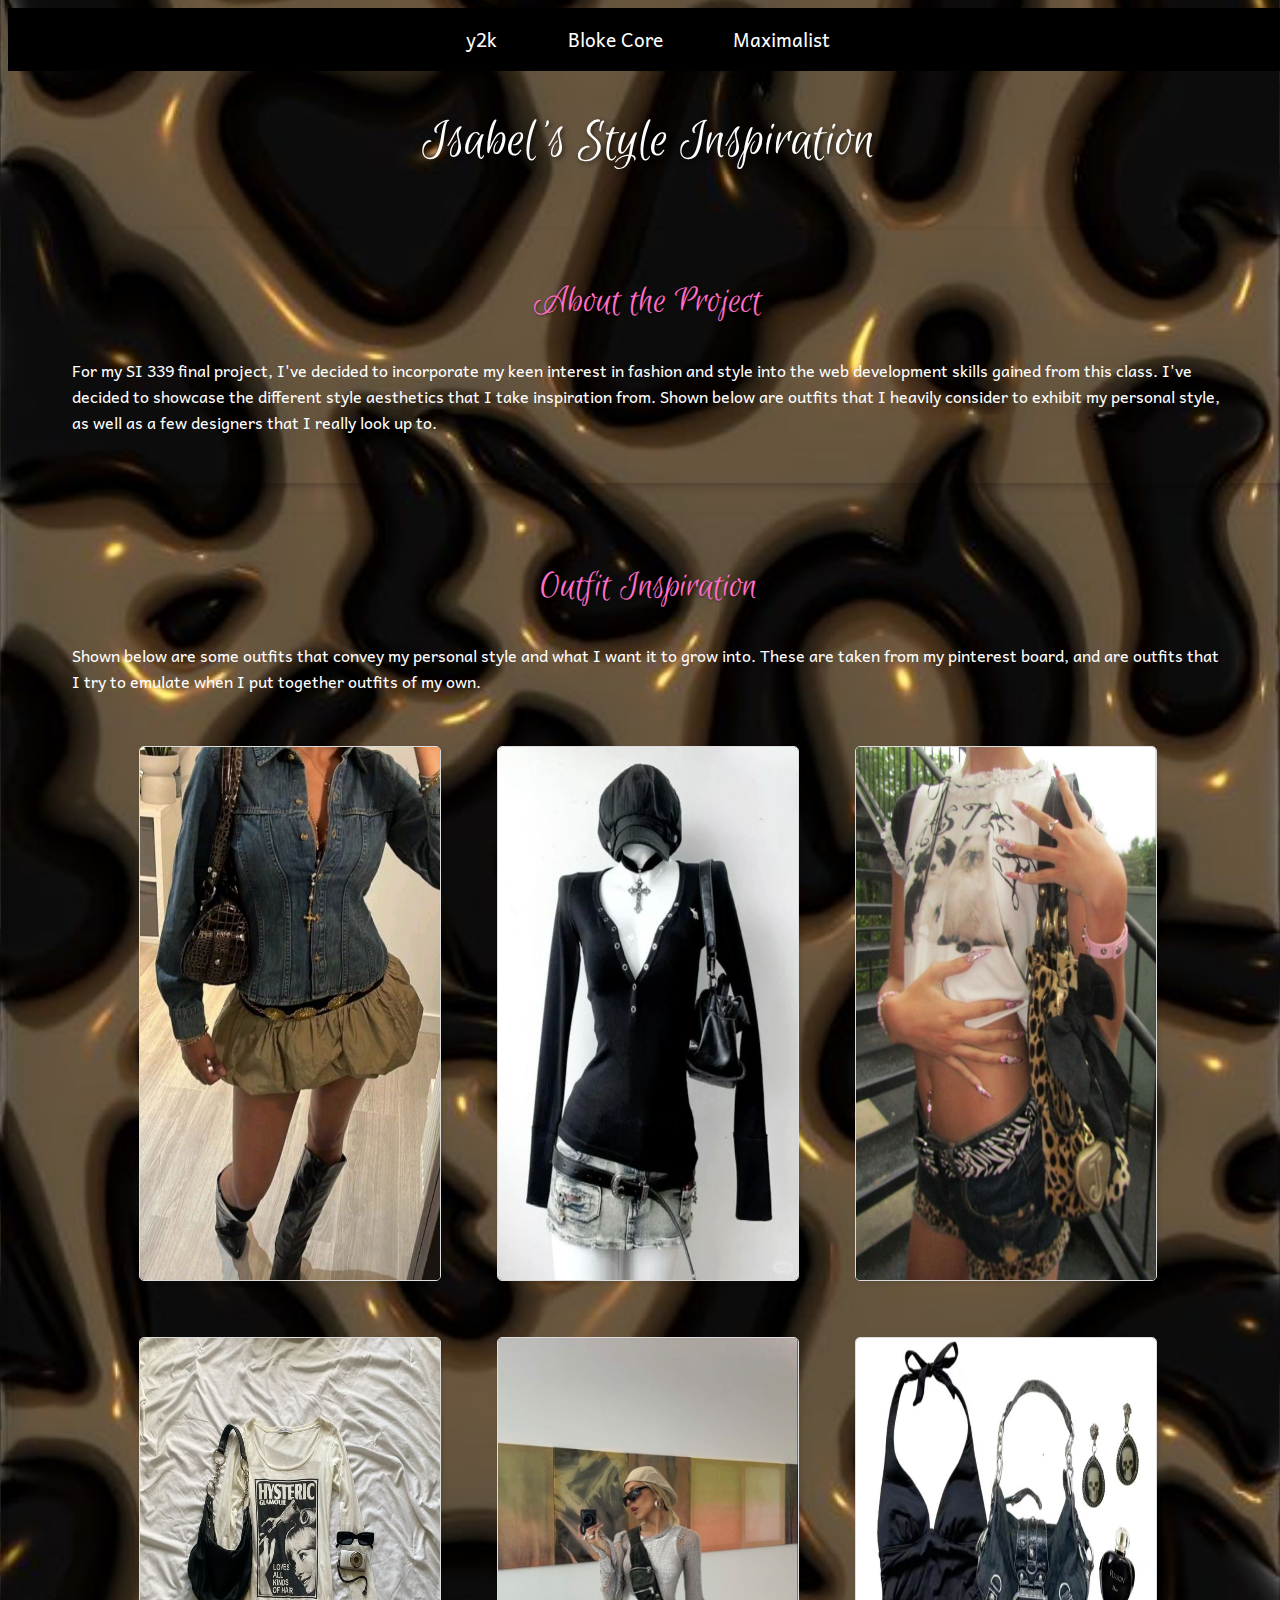
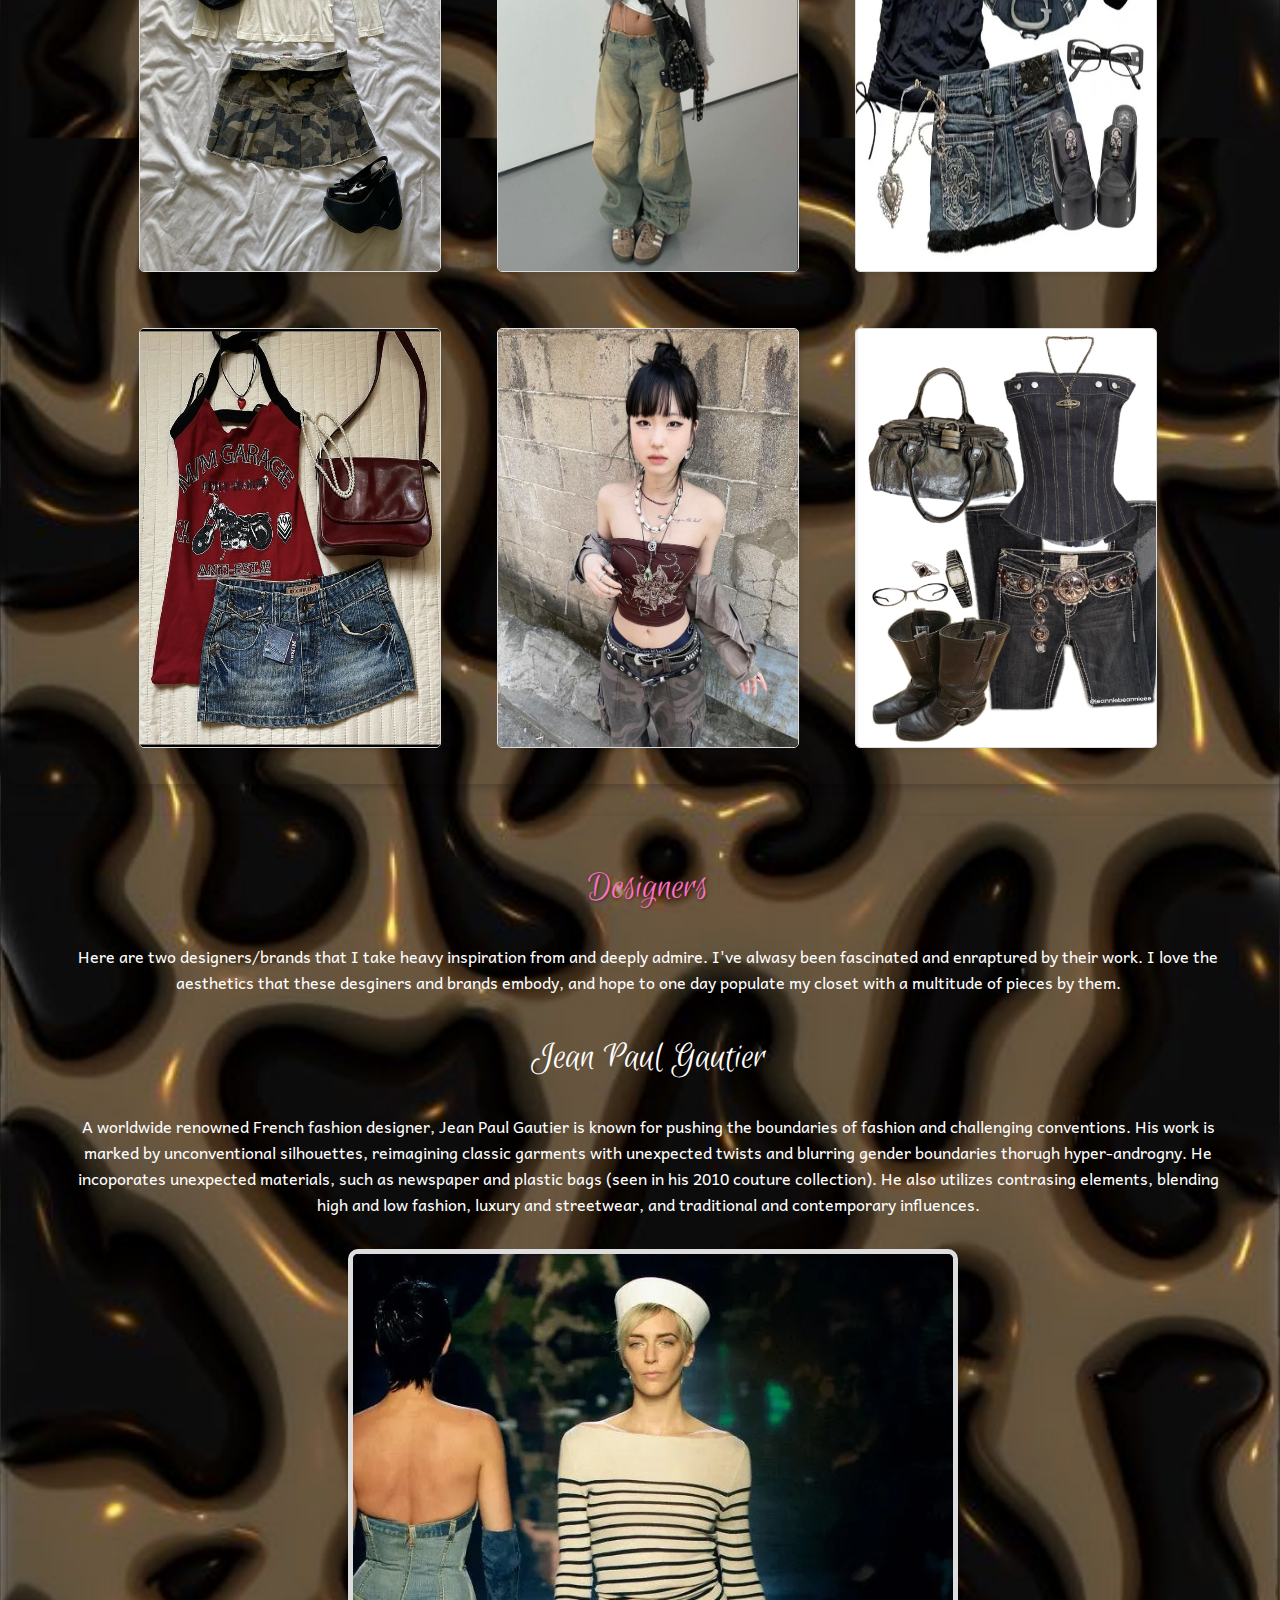
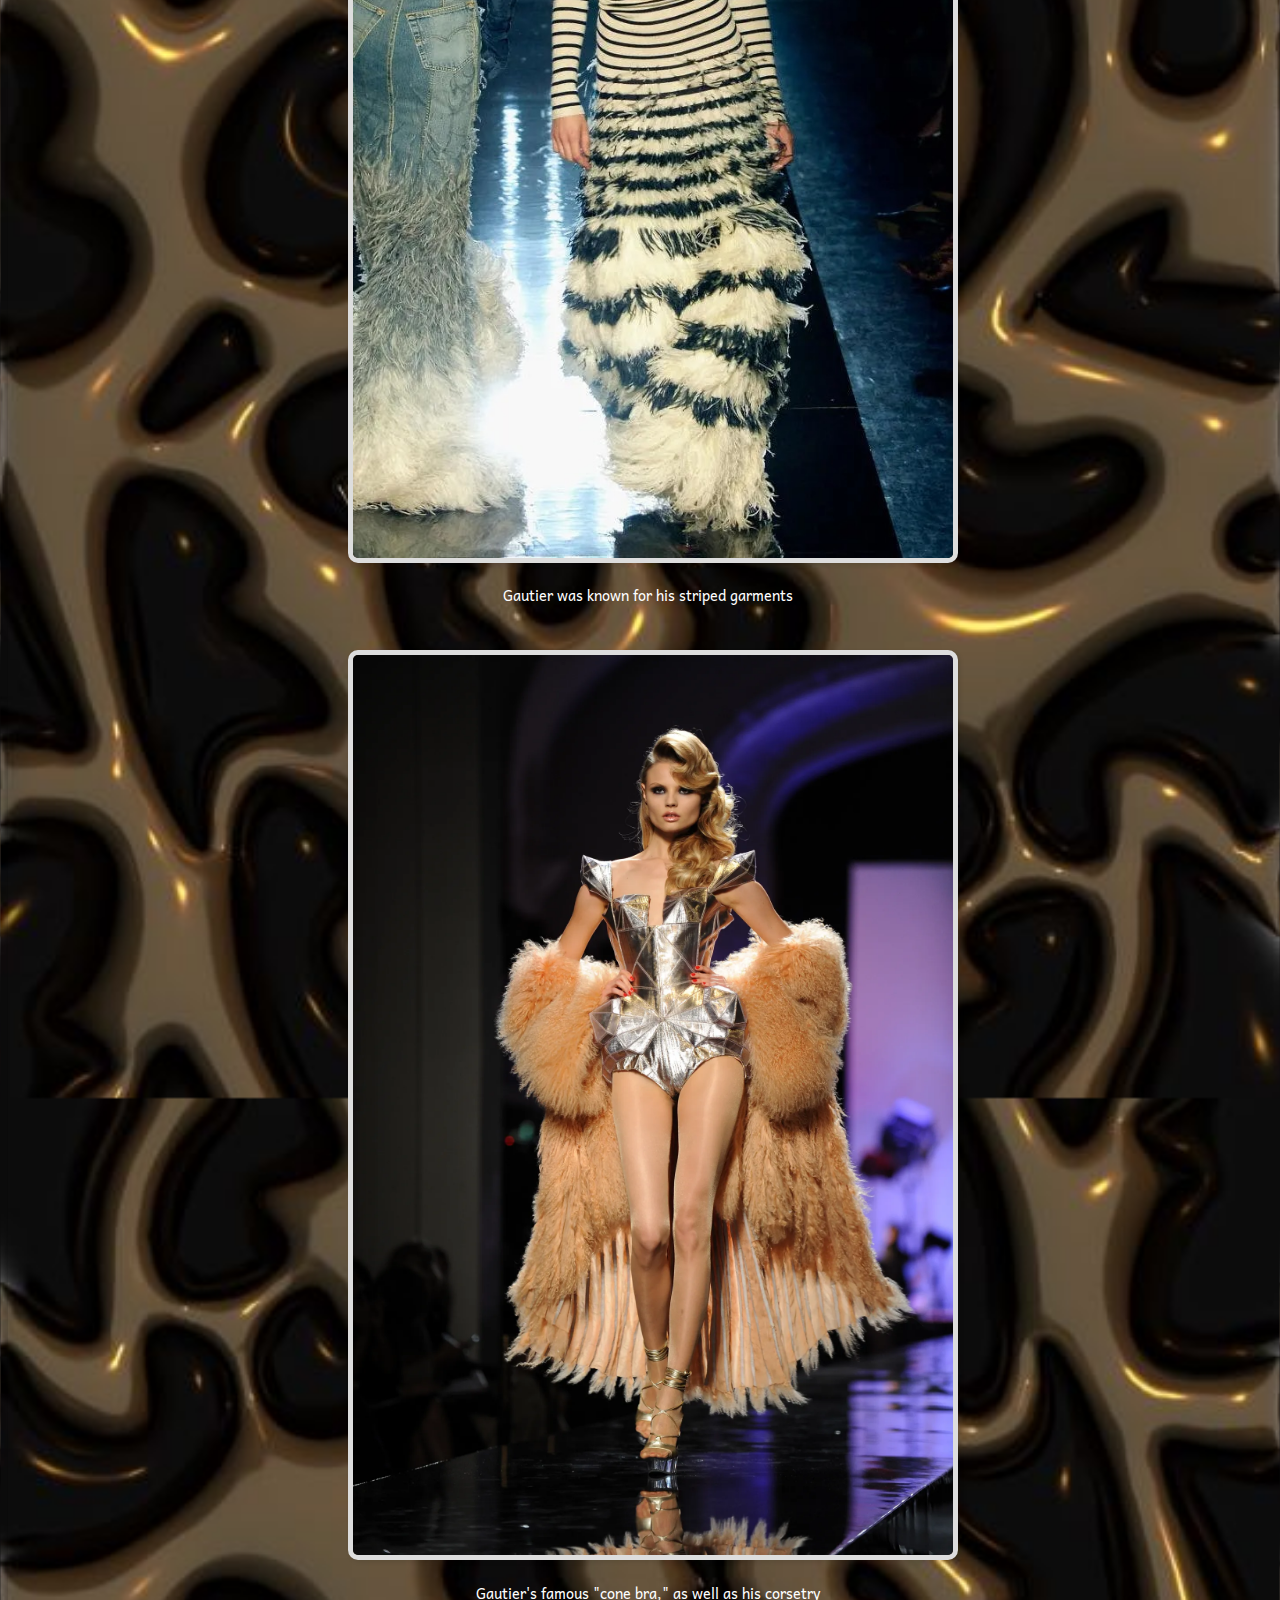
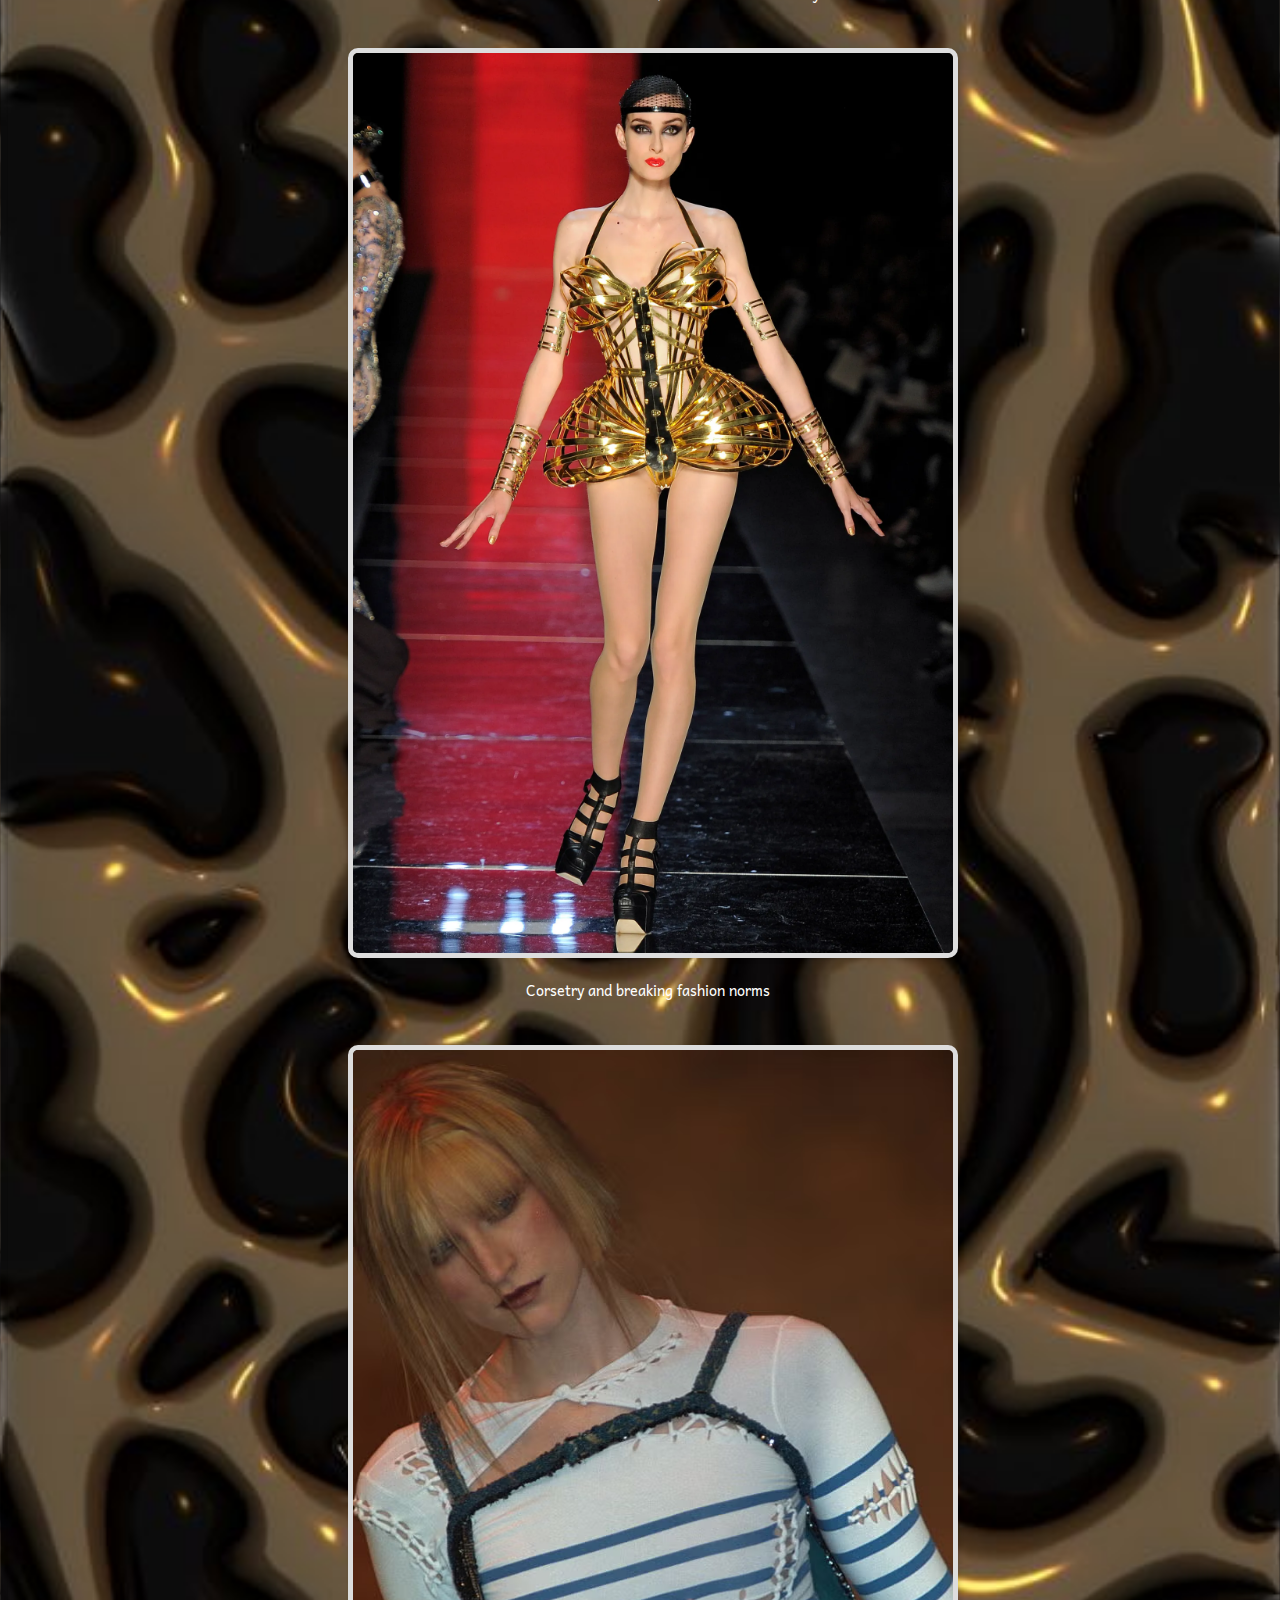
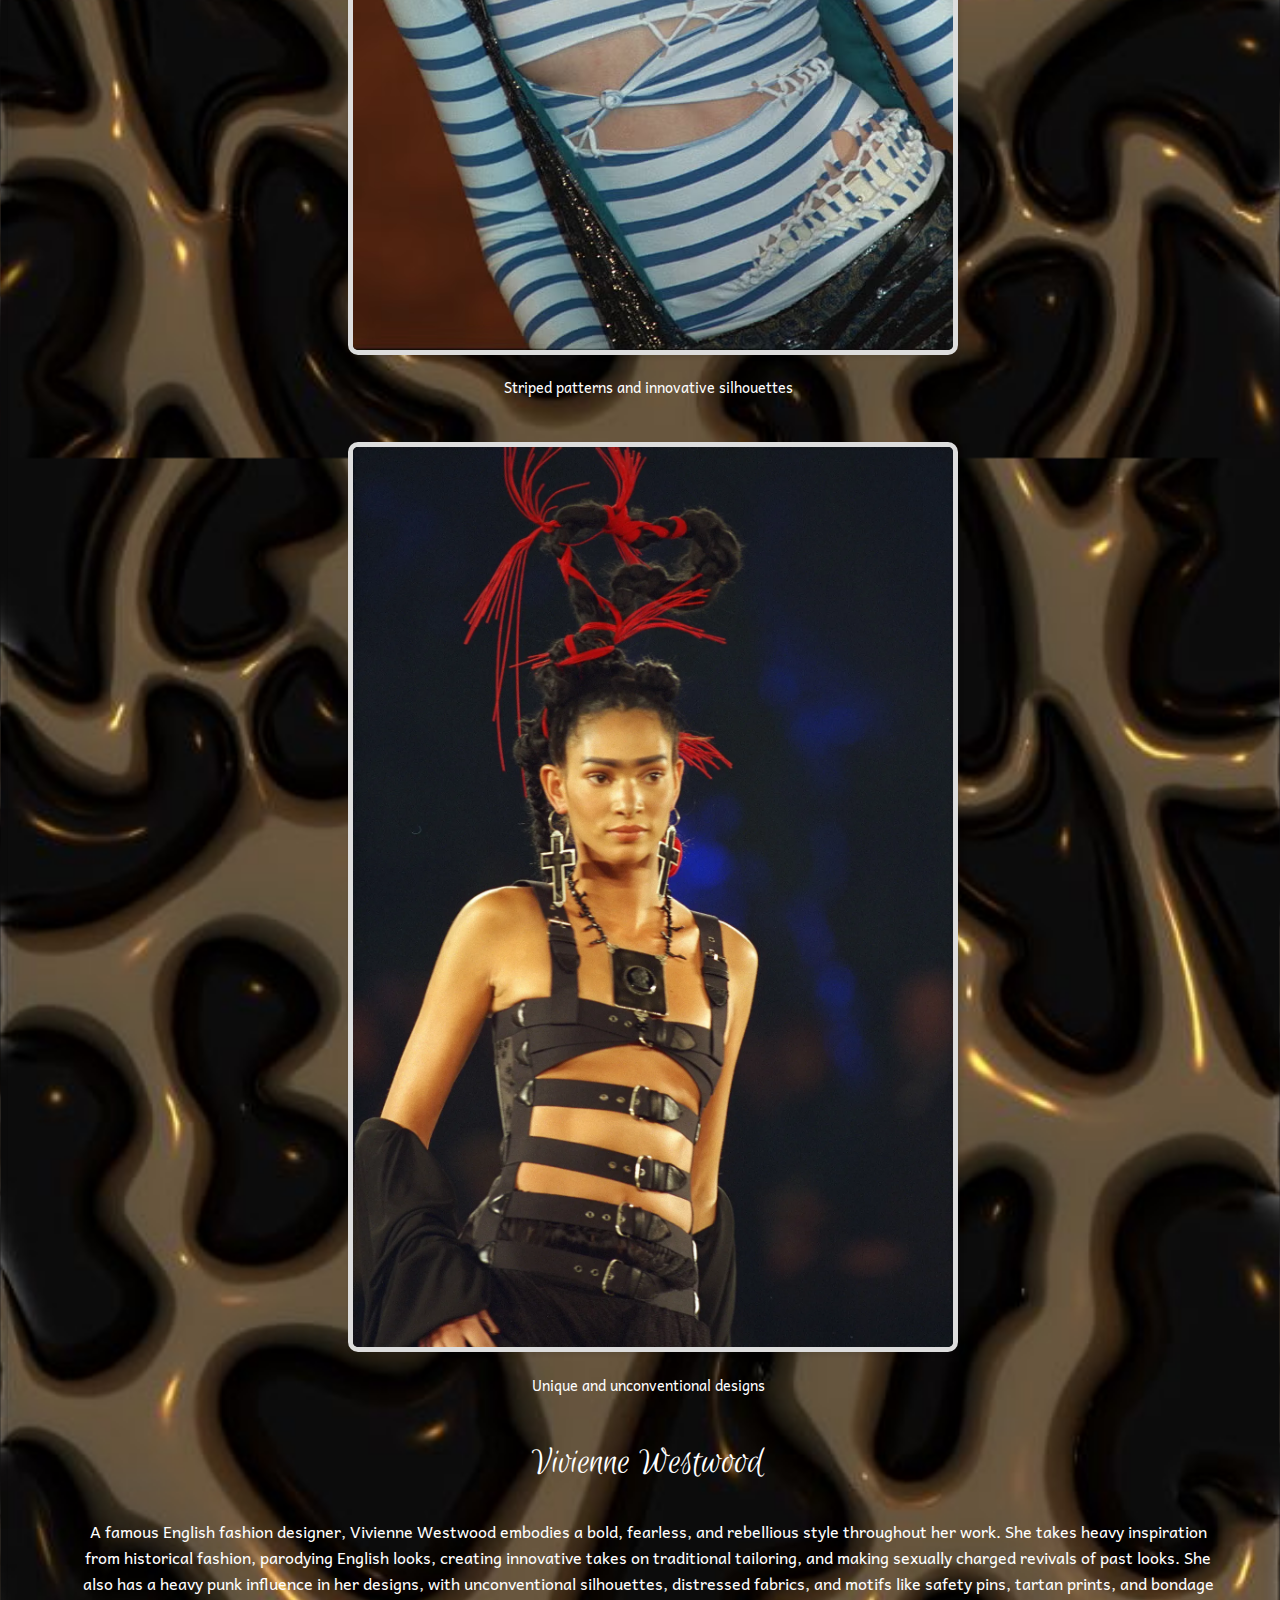
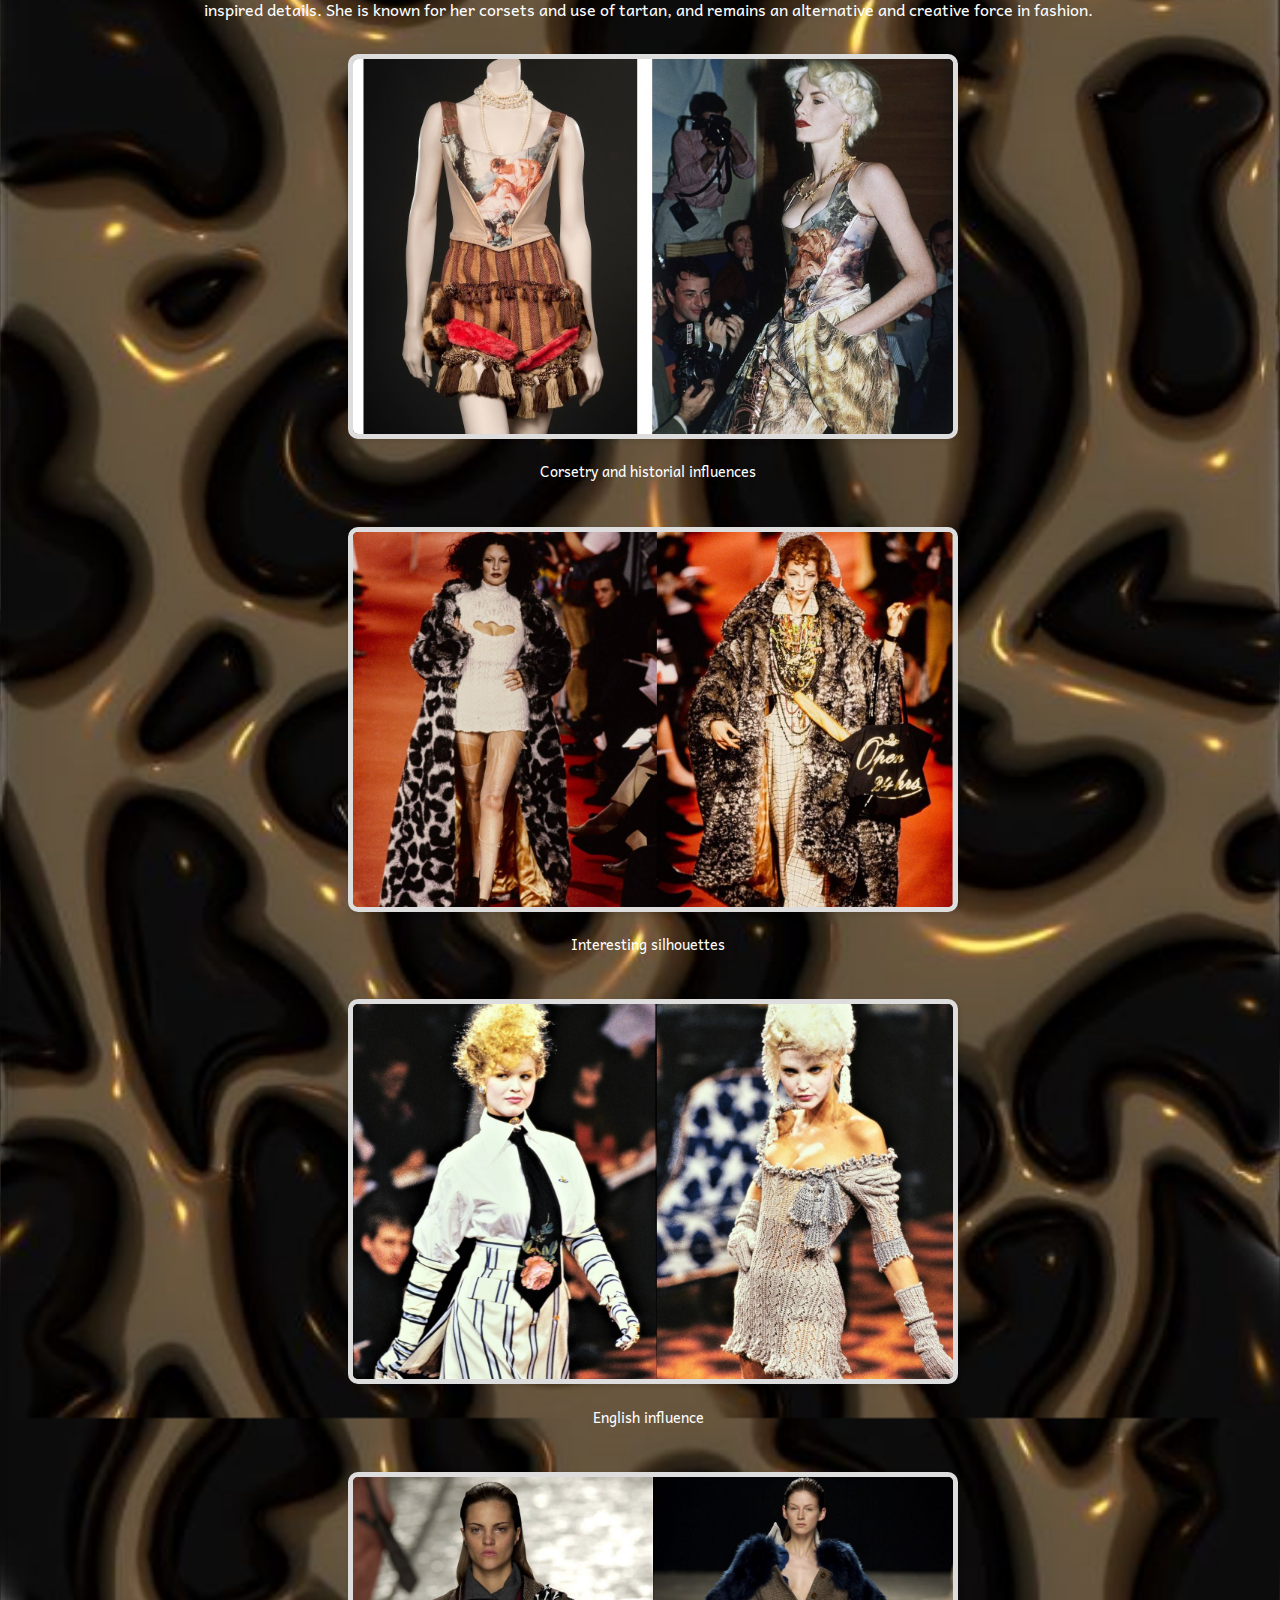
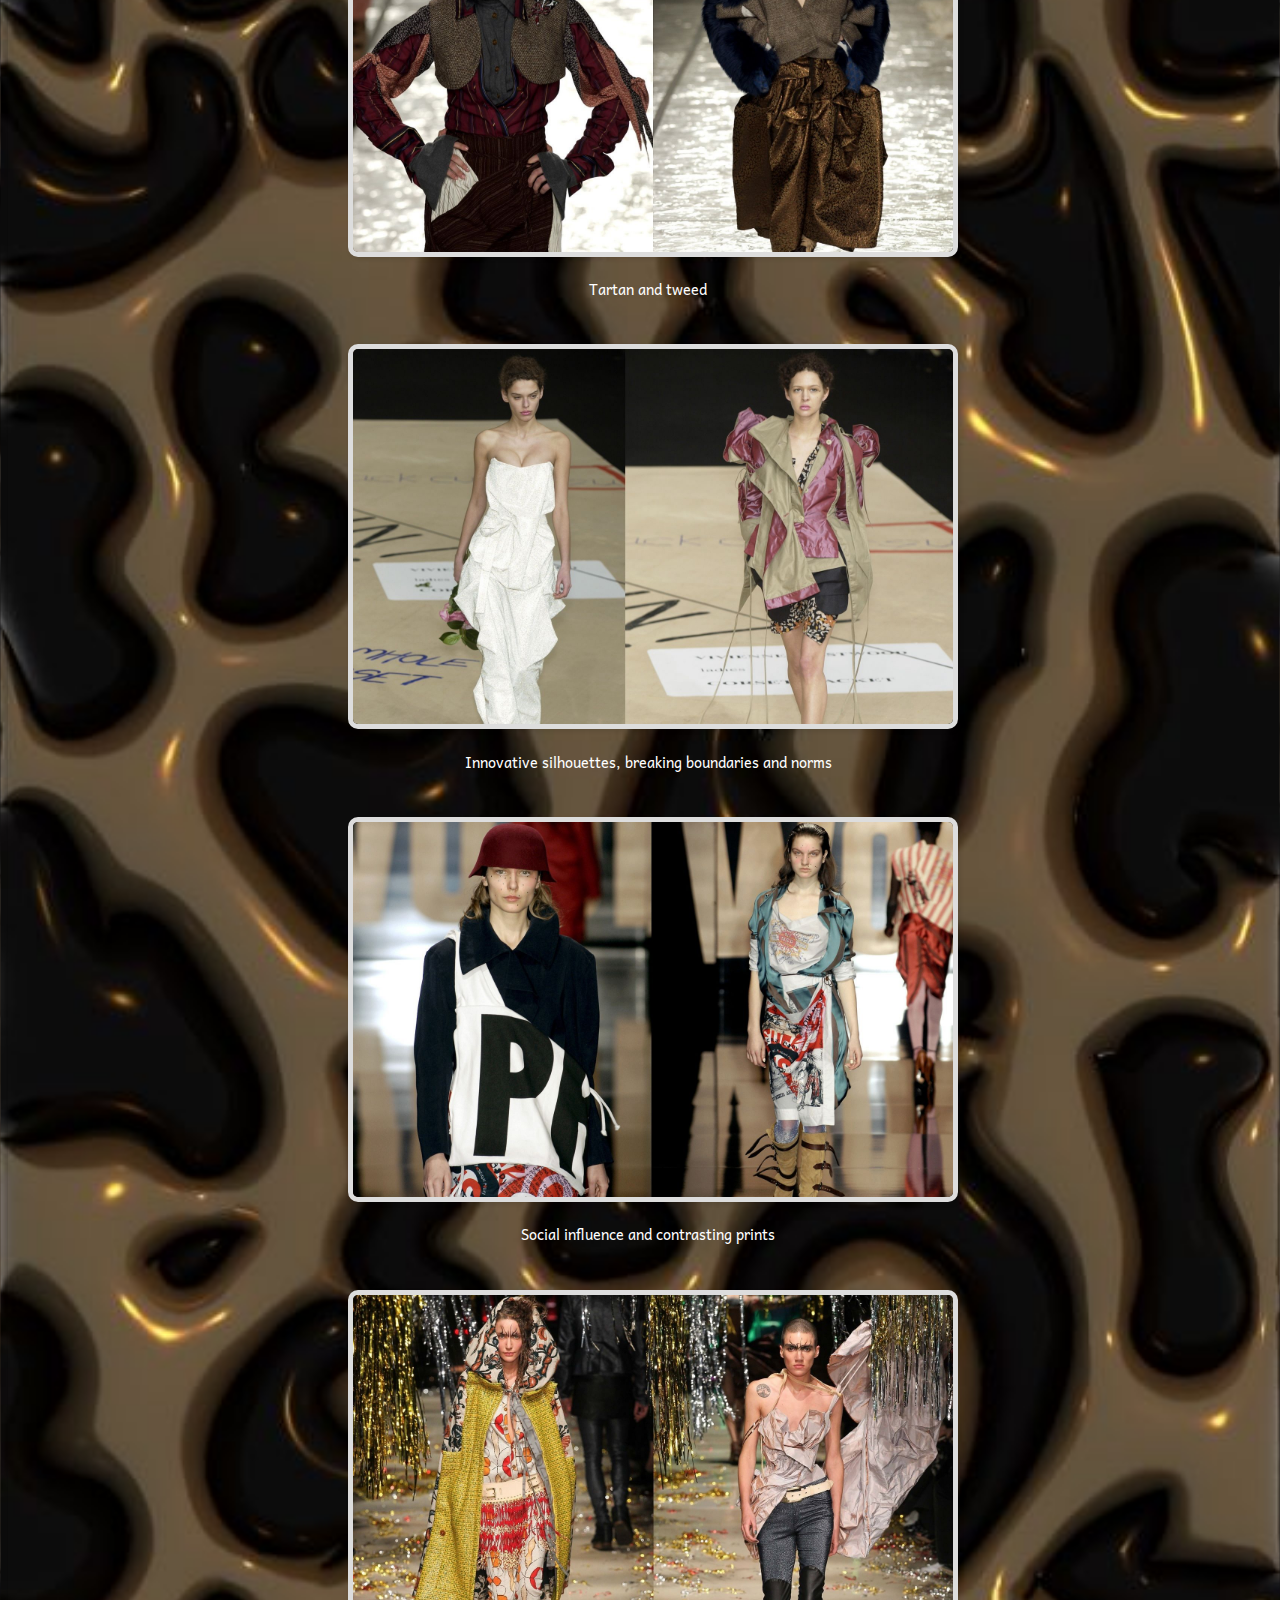
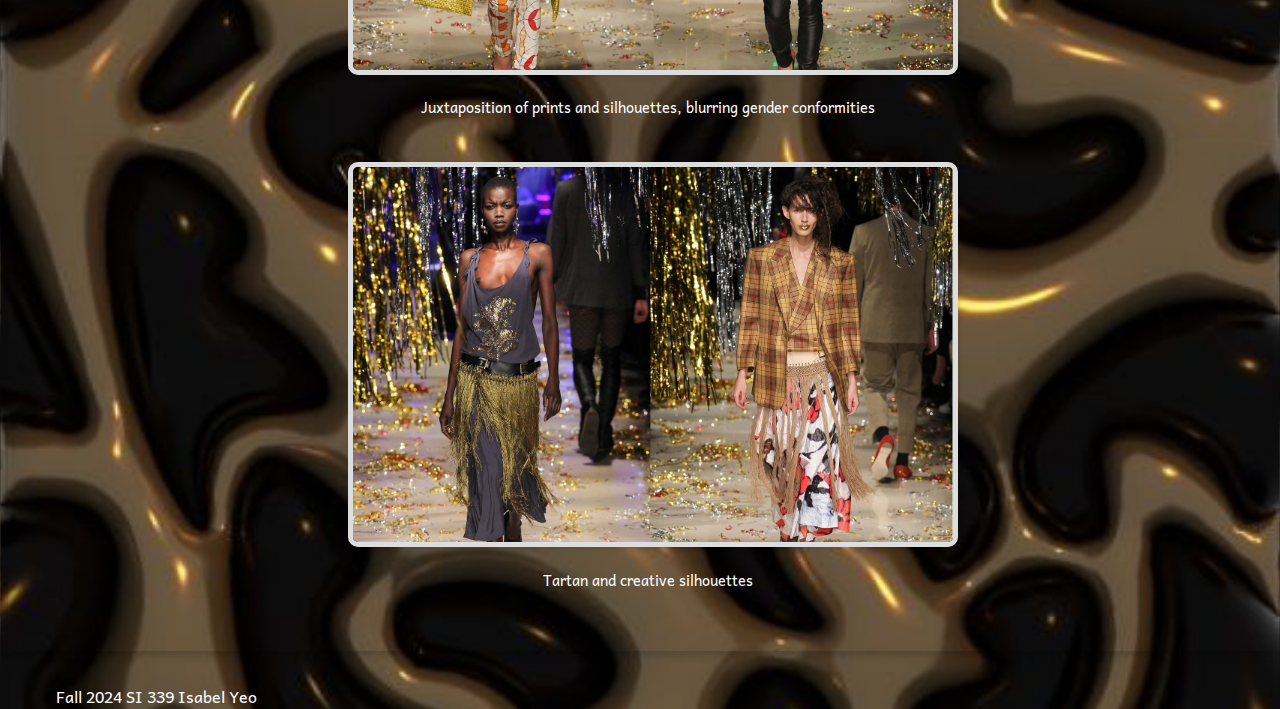
<file: index.html>
<!DOCTYPE html>
<html lang="en">
<head>
    <meta charset="UTF-8">
    <meta name="viewport" content="width=device-width, initial-scale=1.0">
    <meta name="description" content="A website showcasing different aesthetics that inspire personal style.">
    <title>SI 339 Final Project</title>
    <link rel="stylesheet" href="css/style.css"> <!-- External CSS for styling -->
</head>
<body>
    <!-- Header Section -->
    <header>
        <nav>
            <ul>
                <li><a href="y2k.html">y2k</a></li>
                <li><a href="blokecore.html">Bloke Core</a></li>
                <li><a href="maximalist.html">Maximalist</a></li>
            </ul>
        </nav>
    </header>

    <!-- Main Content Section -->
    <main>
        <h1>Isabel's Style Inspiration</h1>
        <!-- Introduction -->
        <section id="introduction">
            <h2>About the Project</h2>
            <p>
                For my SI 339 final project, I've decided to incorporate my keen interest in fashion and 
                style into the web development skills gained from this class. I've decided to showcase the 
                different style aesthetics that I take inspiration from. Shown below are outfits that I heavily consider to 
                exhibit my personal style, as well as a few designers that I really look up to.
            </p>
        </section>

        <!-- outfit inspo section -->
        <section id="outfits">
            <h2>Outfit Inspiration</h2>
            <p>
                Shown below are some outfits that convey my personal style and what I want it to grow into. 
                These are taken from my pinterest board, and are outfits that I try to emulate when I put together
                outfits of my own.
            </p>
            <div class="outfit-gallery">
                <div class="outfit-row">
                    <img src="images/outfit1.jpg" alt="Outfit 1">
                    <img src="images/outfit2.jpg" alt="Outfit 2">
                    <img src="images/outfit3.jpg" alt="Outfit 3">
                </div>
                <div class="outfit-row">
                    <img src="images/outfit4.jpg" alt="Outfit 4">
                    <img src="images/outfit5.jpg" alt="Outfit 5">
                    <img src="images/outfit6.jpg" alt="Outfit 6">
                </div>
                <div class="outfit-row">
                    <img src="images/outfit7.jpg" alt="Outfit 7">
                    <img src="images/outfit8.jpg" alt="Outfit 8">
                    <img src="images/outfit9.jpg" alt="Outfit 9">
                </div>
            </div>
        </section>

            <!-- Designers Section -->
        <section id="inspirational-designers">
            <h2>Designers</h2>
            <p>
                Here are two designers/brands that I take heavy inspiration from and deeply admire. I've alwasy been fascinated and enraptured
                by their work. I love the aesthetics that these desginers and brands embody, and hope to one day populate my closet with a
                multitude of pieces by them.
            </p>

            <!-- Designer 1 -->
            <div class="designer-section">
                <h3>Jean Paul Gautier</h3>
                <p>A worldwide renowned French fashion designer, Jean Paul Gautier is known for pushing the boundaries of 
                    fashion and challenging conventions. His work is marked by unconventional silhouettes, reimagining classic garments with 
                    unexpected twists and blurring gender boundaries thorugh hyper-androgny. He incoporates unexpected materials, such as 
                    newspaper and plastic bags (seen in his 2010 couture collection). He also utilizes contrasing elements, blending high and 
                    low fashion, luxury and streetwear, and traditional and contemporary influences. 
                </p>
                <div class="designer-gallery">
                    <figure>
                        <img src="images/jean1.jpg" alt="Jean Image 1">
                        <figcaption>Gautier was known for his striped garments</figcaption>
                    </figure>
                    <figure>
                        <img src="images/jean2.jpg" alt="Jean Image 2">
                        <figcaption>Gautier's famous "cone bra," as well as his corsetry</figcaption>
                    </figure>
                    <figure>
                        <img src="images/jean3.jpg" alt="Jean Image 3">
                        <figcaption>Corsetry and breaking fashion norms</figcaption>
                    </figure>
                    <figure>
                        <img src="images/jean4.jpg" alt="Jean Image 4">
                        <figcaption>Striped patterns and innovative silhouettes</figcaption>
                    </figure>
                    <figure>
                        <img src="images/jean5.jpg" alt="Jean Image 5">
                        <figcaption>Unique and unconventional designs</figcaption>
                    </figure>
                </div>
            </div>

            <!-- Designer 2 -->
            <div class="designer-section">
                <h3>Vivienne Westwood</h3>
                <p>A famous English fashion designer, Vivienne Westwood embodies a bold, fearless, and rebellious style throughout her work. 
                    She takes heavy inspiration from historical fashion, parodying English looks, creating innovative takes on traditional 
                    tailoring, and making sexually charged revivals of past looks. She also has a heavy punk influence in her designs, with 
                    unconventional silhouettes, distressed fabrics, and motifs like safety pins, tartan prints, and bondage inspired details. 
                    She is known for her corsets and use of tartan, and remains an alternative and creative force in fashion.
                </p>
                <div class="designer-gallery">
                    <figure>
                        <img src="images/viv1.jpg" alt="Vivienne Westwood Image 1">
                        <figcaption>Corsetry and historial influences</figcaption>
                    </figure>
                    <figure>
                        <img src="images/viv2.jpg" alt="Vivienne Westwood Image 2">
                        <figcaption>Interesting silhouettes</figcaption>
                    </figure>
                    <figure>
                        <img src="images/viv3.jpg" alt="Vivienne Westwood Image 3">
                        <figcaption>English influence</figcaption>
                    </figure>
                    <figure>
                        <img src="images/viv4.jpg" alt="Vivienne Westwood Image 4">
                        <figcaption>Tartan and tweed</figcaption>
                    </figure>
                    <figure>
                        <img src="images/viv5.jpg" alt="Vivienne Westwood Image 5">
                        <figcaption>Innovative silhouettes, breaking boundaries and norms</figcaption>
                    </figure>
                    <figure>
                        <img src="images/viv6.jpg" alt="Vivienne Westwood Image 6">
                        <figcaption>Social influence and contrasting prints</figcaption>
                    </figure>
                    <figure>
                        <img src="images/viv7.jpg" alt="Vivienne Westwood Image 7">
                        <figcaption>Juxtaposition of prints and silhouettes, blurring gender conformities</figcaption>
                    </figure>
                    <figure>
                        <img src="images/viv8.jpg" alt="Vivienne Westwood Image 8">
                        <figcaption>Tartan and creative silhouettes </figcaption>
                    </figure>
                </div>
            </div>
        </section>
    </main>



    <!-- Footer Section -->
    <footer>
        <p>Fall 2024 SI 339 Isabel Yeo</p>
    </footer>
    <script src="js/script.js"></script>
</body>
</html>
</file>
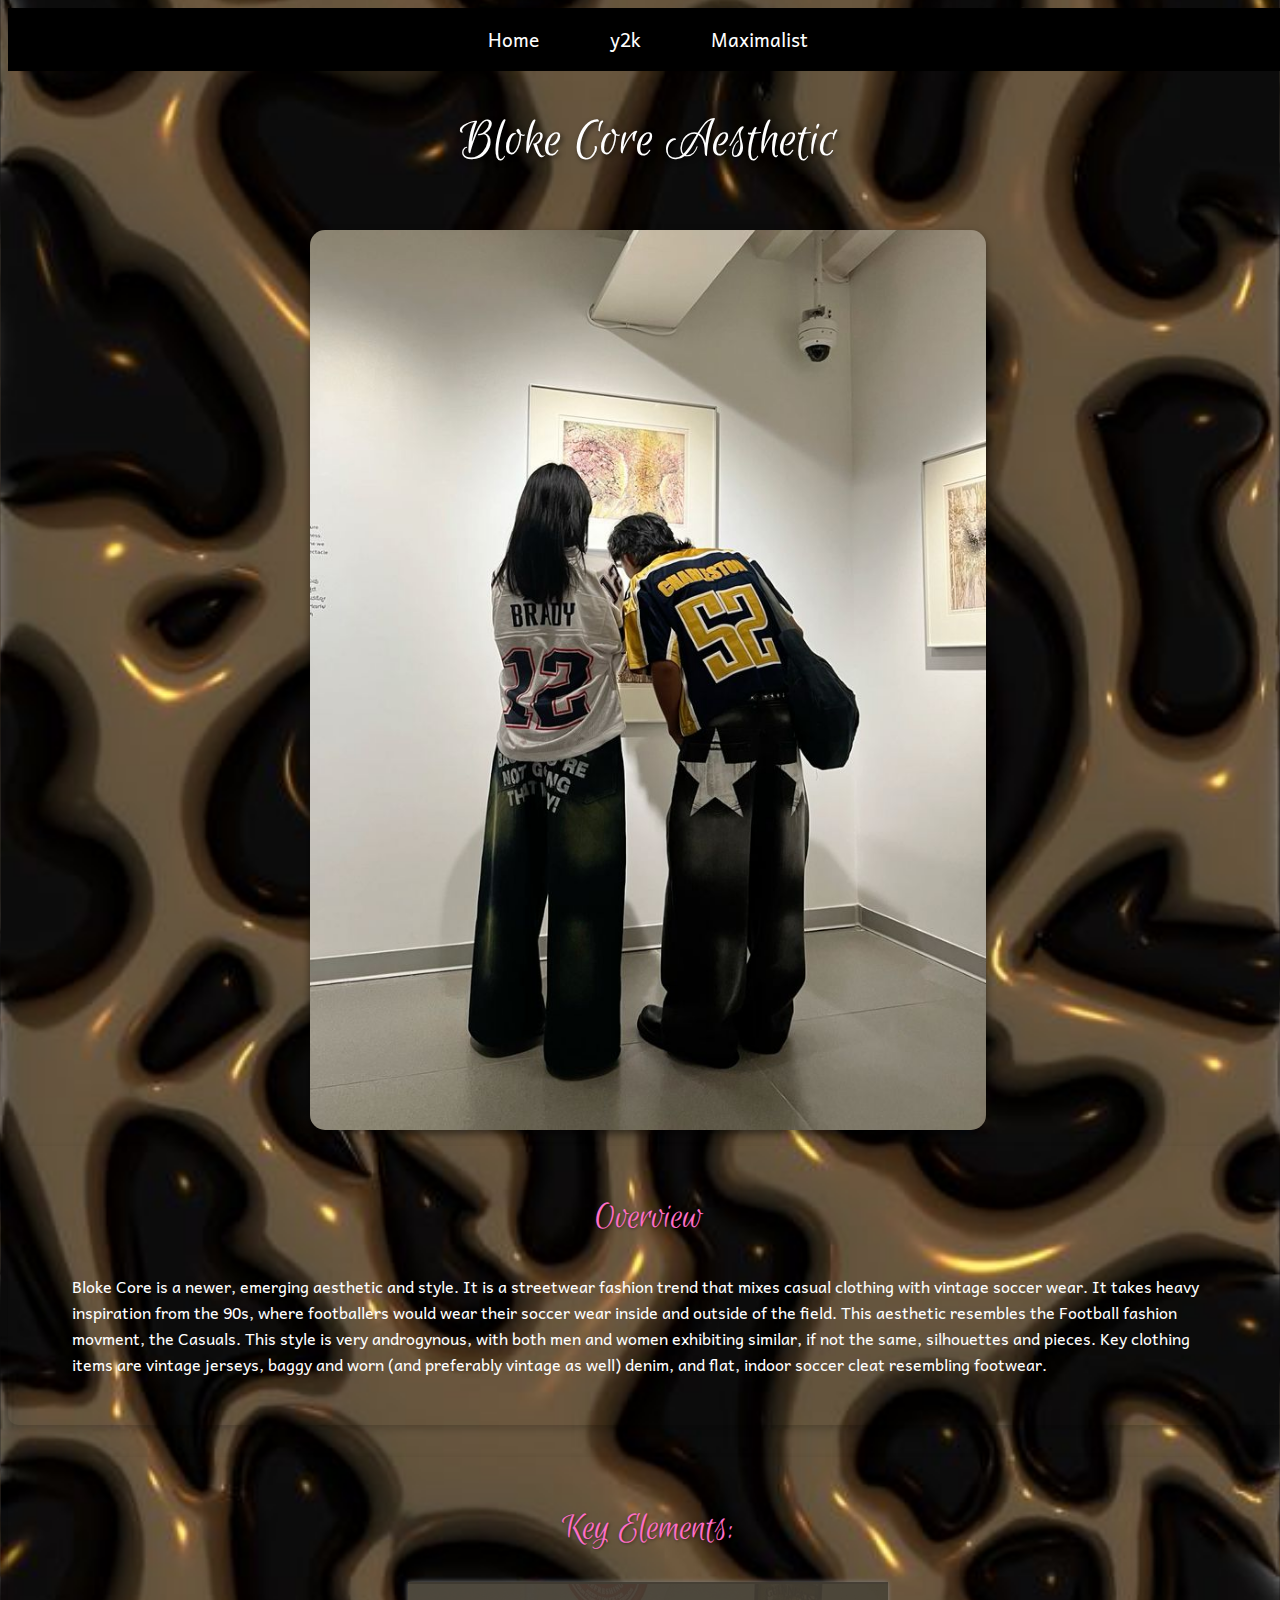
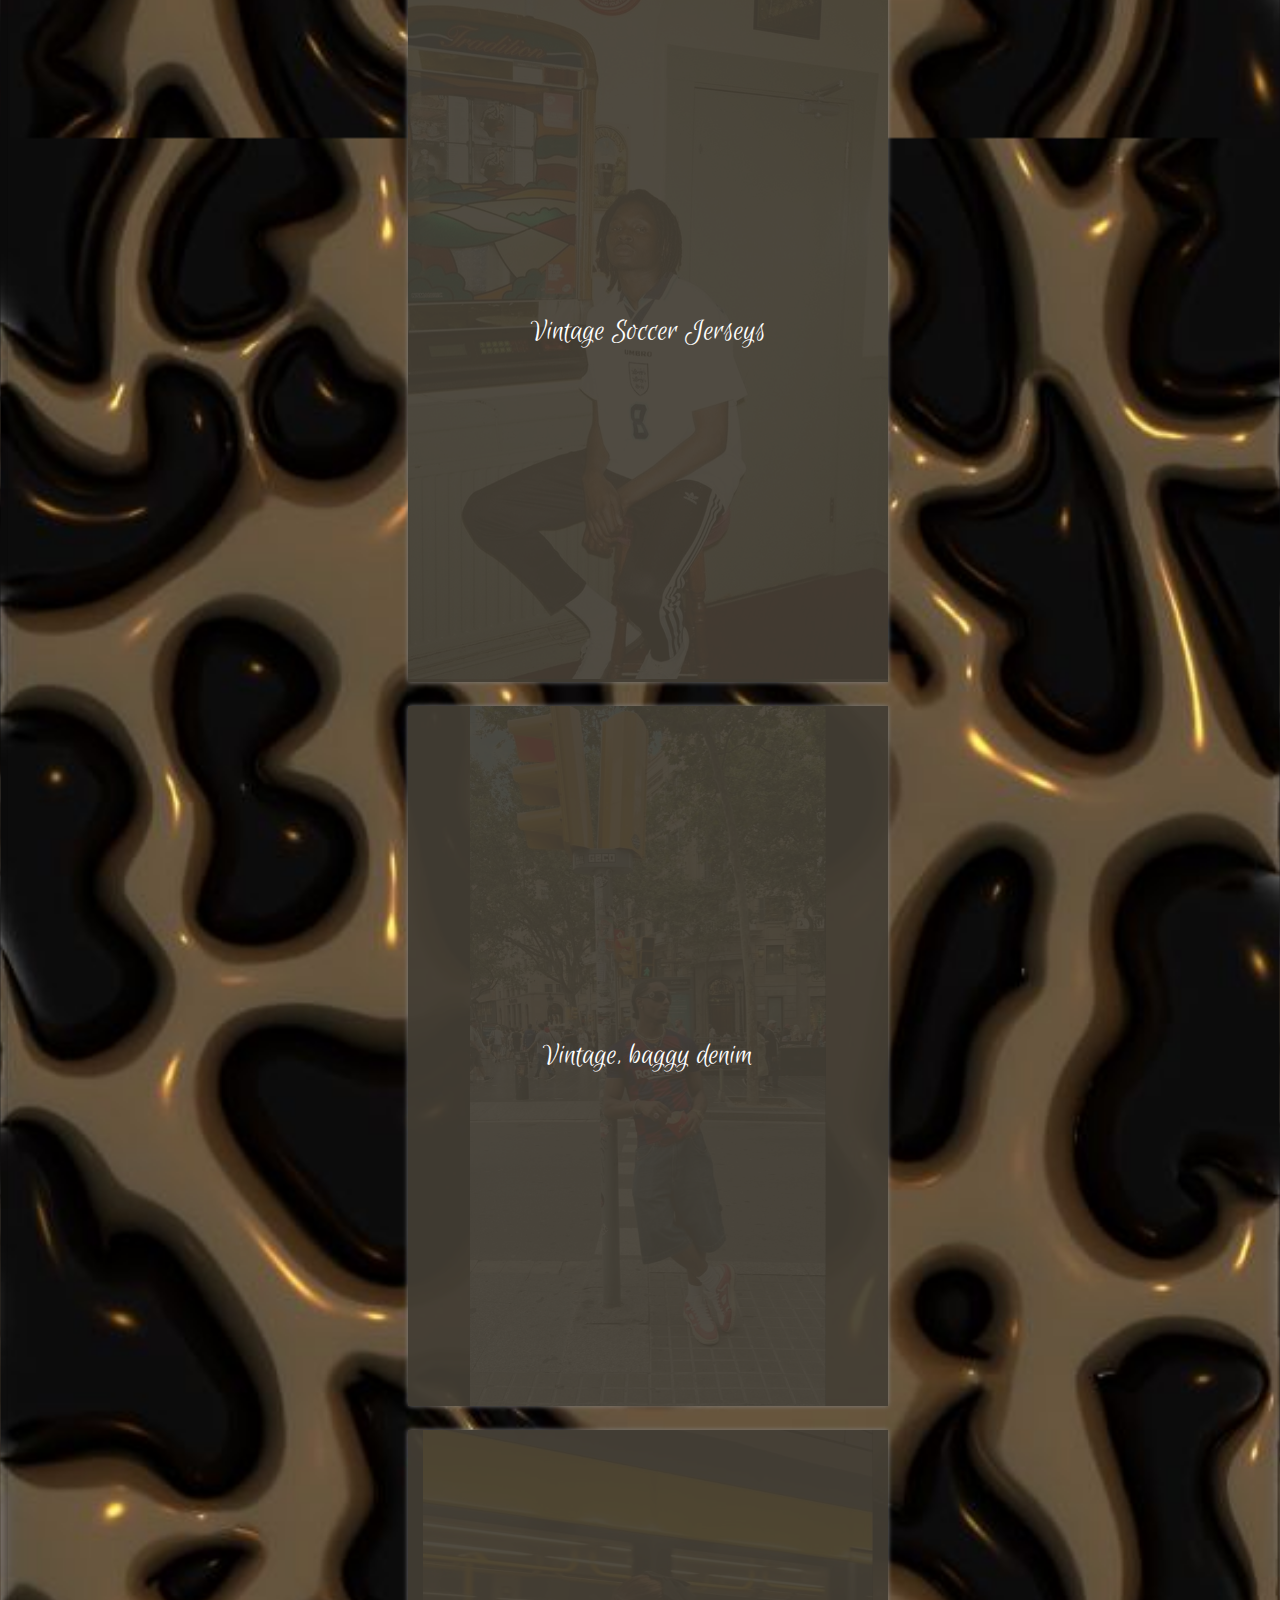
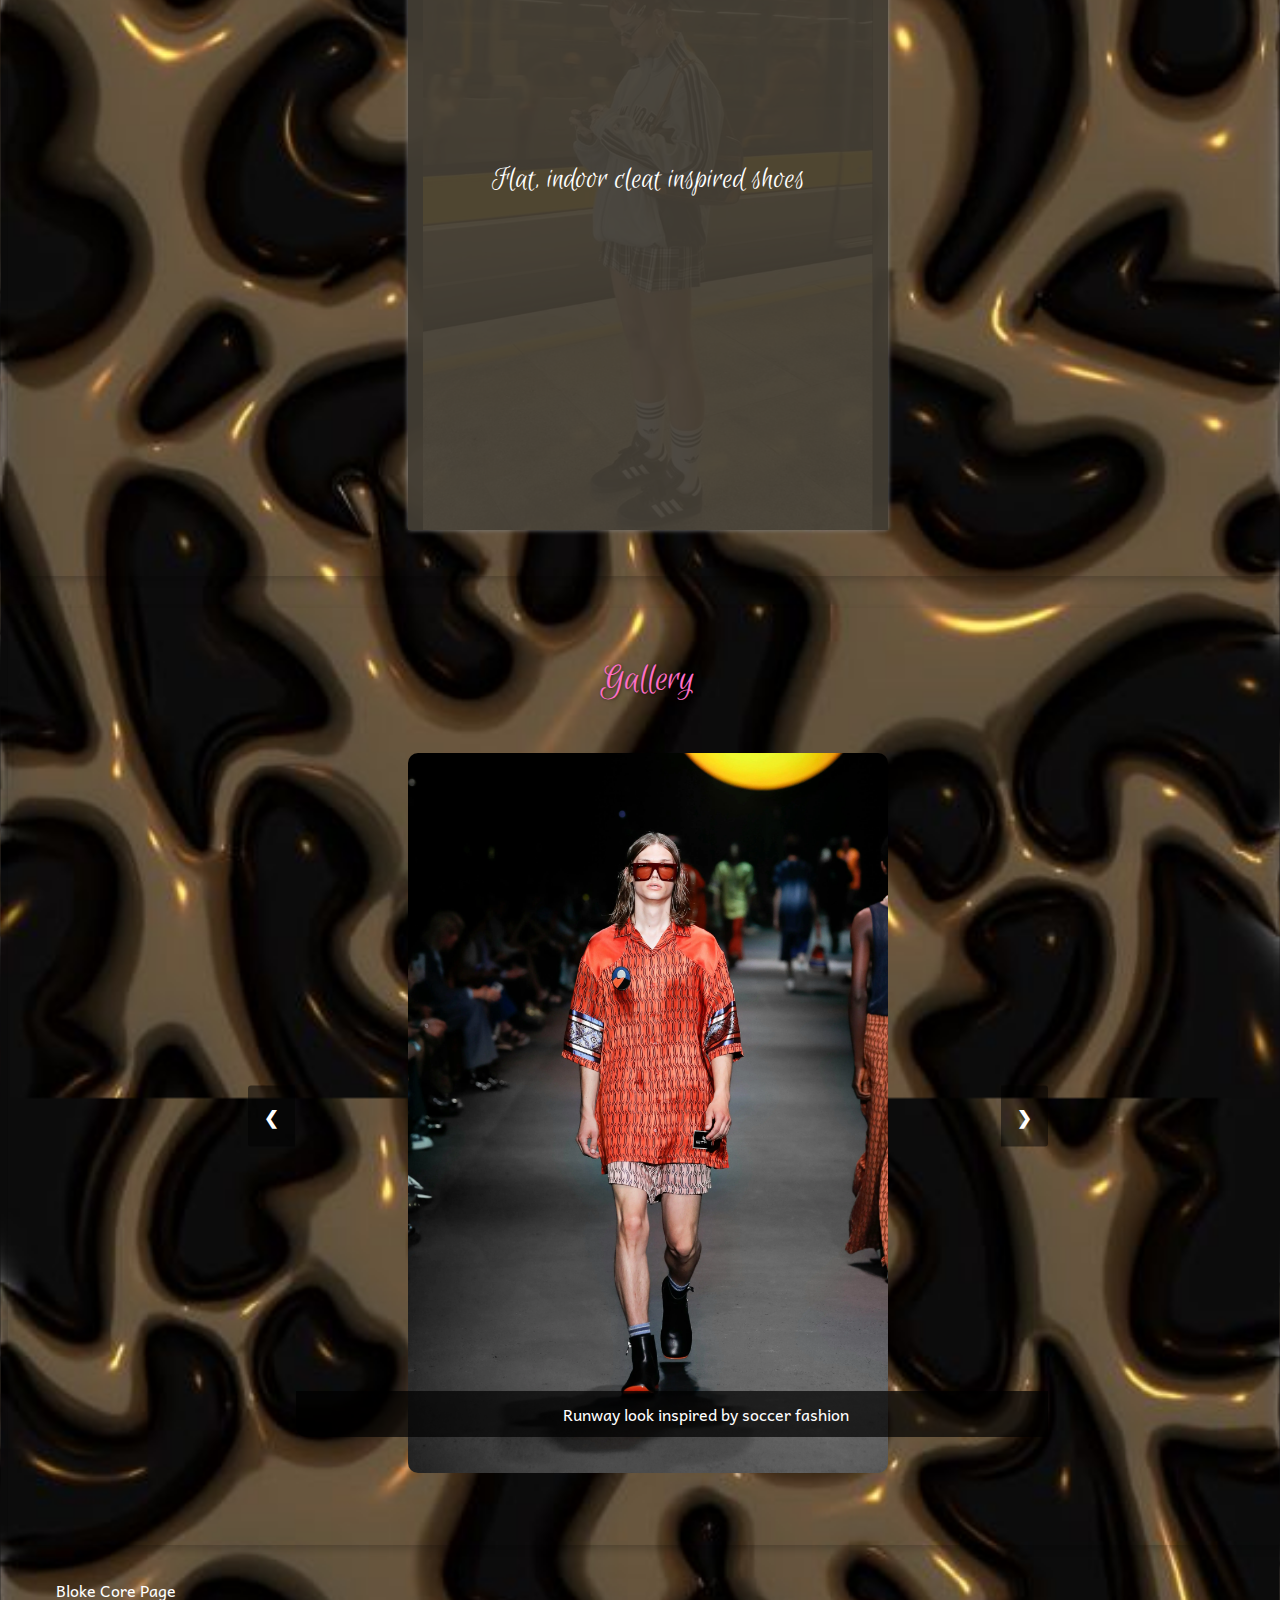
<file: blokecore.html>
<!DOCTYPE html>
<html lang="en">
<head>
    <meta charset="UTF-8">
    <meta name="viewport" content="width=device-width, initial-scale=1.0">
    <meta name="description" content="y2k aesthetic page">
    <title>blokecore aesthetic webpage</title>
    <link rel="stylesheet" href="css/style.css"> <!-- Link to an external CSS file -->
</head>
<body>
    <!-- Header Section -->
    <header>
        <nav>
            <ul>
                <li><a href="index.html">Home</a></li>
                <li><a href="y2k.html">y2k</a></li>
                <li><a href="maximalist.html">Maximalist</a></li>
            </ul>
        </nav>
    </header>

    <main>
        <h1>Bloke Core Aesthetic</h1>
        <!-- intro image -->
        <img src="images/bloke3.jpg" alt="bloke core main image" class="main-img"> 
        <section id="about">
            <h2>Overview</h2>
            <p>Bloke Core is a newer, emerging aesthetic and style. It is a streetwear fashion trend that mixes 
                casual clothing with vintage soccer wear. It takes heavy inspiration from the 90s, where footballers 
                would wear their soccer wear inside and outside of the field. This aesthetic resembles the Football 
                fashion movment, the Casuals. This style is very androgynous, with both men and women exhibiting similar, 
                if not the same, silhouettes and pieces. Key clothing items are vintage jerseys, baggy and worn (and 
                preferably vintage as well) denim, and flat, indoor soccer cleat resembling footwear.
            </p>
        </section>

        <section id="elements">
            <h2>Key Elements:</h2>
            <div class="image-caption-container">
                <div id="jersey" class="key-elements"></div>
                <div id="denim" class="key-elements"></div>
                <div id="soccer-shoes" class="key-elements"></div>
            </div>
        </section>

        <section id="aesethetic-gallery">
            <h2>Gallery</h2>
            <div class="slideshow-container">
                <!-- Images -->
                <div class="slides fade">
                    <img src="images/bloke1.jpg" alt="bloke core 1">
                    <p class="caption">Runway look inspired by soccer fashion</p>
                </div>
                <div class="slides fade">
                    <img src="images/bloke2.jpg" alt="bloke core 2">
                    <p class="caption">Vintage jerseys paired with more feminine elements</p>
                </div>
                <div class="slides fade">
                    <img src="images/bloke4.jpg" alt="bloke core 3">
                    <p class="caption">Vintage athletic wear worn outside of the field</p>
                </div>
                <div class="slides fade">
                    <img src="images/bloke6.jpg" alt="bloke core 4">
                    <p class="caption">Vintage soccer jerseys, baggy denim, and Adidas sambas</p>
                </div>
                <div class="slides fade">
                    <img src="images/bloke7.jpg" alt="bloke core 5">
                    <p class="caption">Vintage soccer jerseys, baggy denim, and vintage Nike shoes</p>
                </div>
                <div class="slides fade">
                    <img src="images/bloke8.jpg" alt="bloke core 6">
                    <p class="caption">Vintage soccer jerseys, baggy denim, and Adidas sambas</p>
                </div>
                <div class="slides fade">
                    <img src="images/bloke9.jpg" alt="bloke core 7">
                    <p class="caption">Androgynous wear</p>
                </div>
                <div class="slides fade">
                    <img src="images/bloke10.jpg" alt="bloke core 8">
                    <p class="caption">Super baggy and androgynous denim silhouettes</p>
                </div>
                <div class="slides fade">
                    <img src="images/bloke13.jpg" alt="bloke core 9">
                    <p class="caption">Soccer inspired pieces for everyday wear</p>
                </div>
                <div class="slides fade">
                    <img src="images/bloke14.jpg" alt="bloke core 10">
                    <p class="caption">Vintage jerseys</p>
                </div>
                <div class="slides fade">
                    <img src="images/bloke15.jpg" alt="bloke core 11">
                    <p class="caption">Casual, soccer inspired clothing</p>
                </div>
        
                <!-- Navigation Buttons -->
                <a class="prev" onclick="changeSlide(-1)">&#10094;</a>
                <a class="next" onclick="changeSlide(1)">&#10095;</a>
            </div>
        </section>
    </main>

    <footer>
        <p>Bloke Core Page</p>
    </footer>
    <script src="js/script.js"></script>
</body>
</html>
</file>
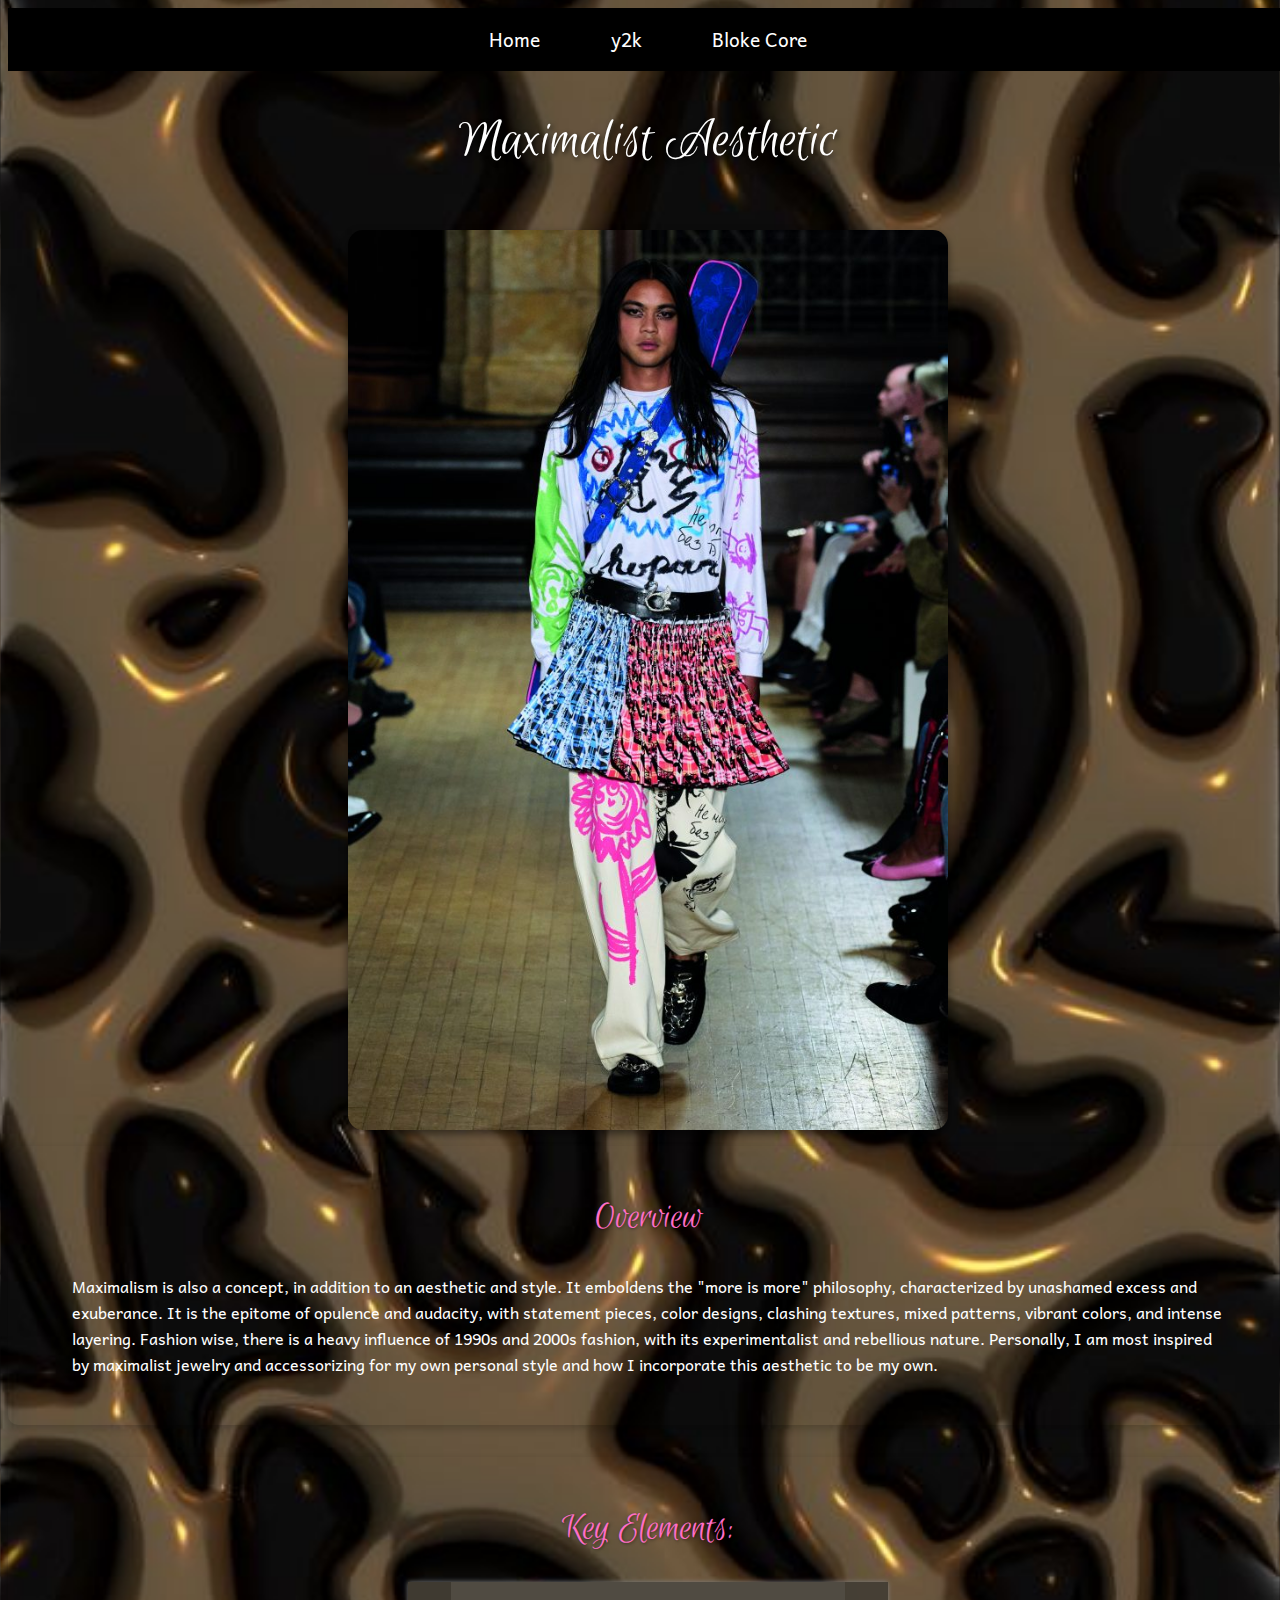
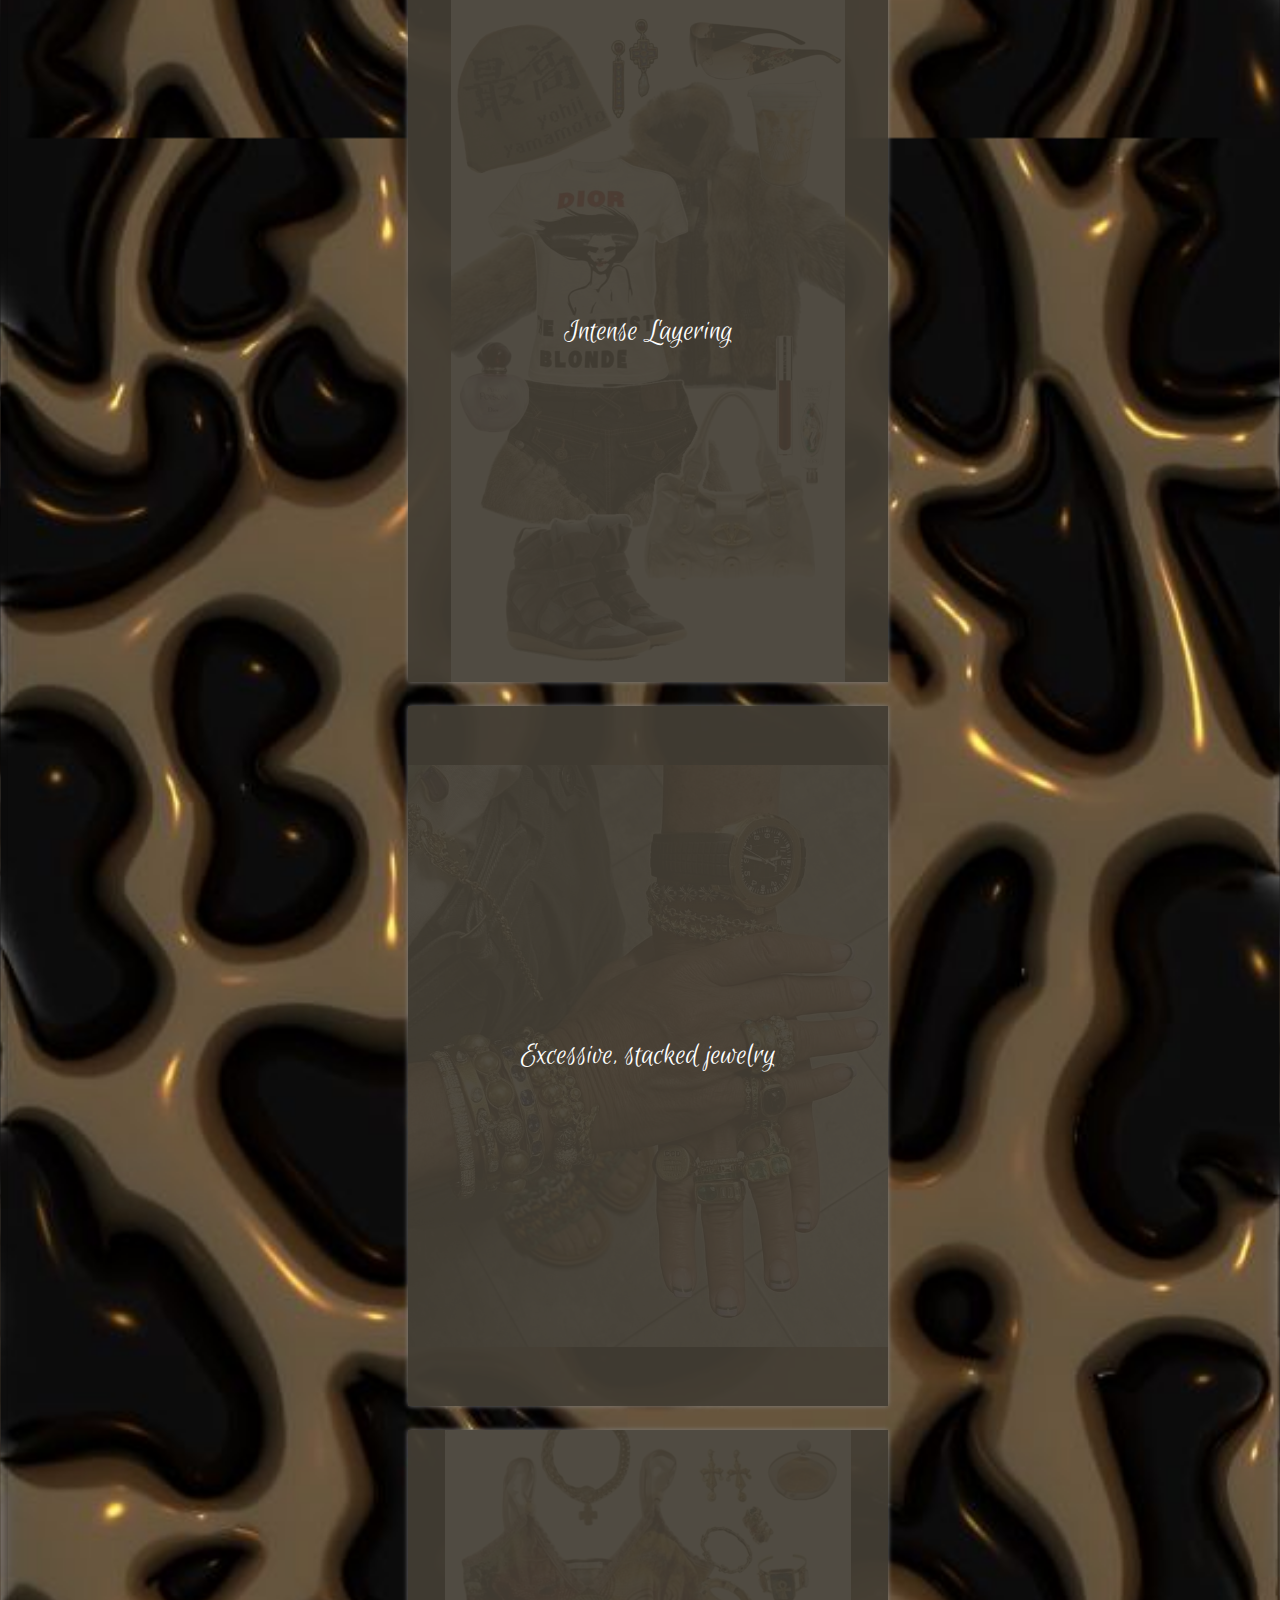
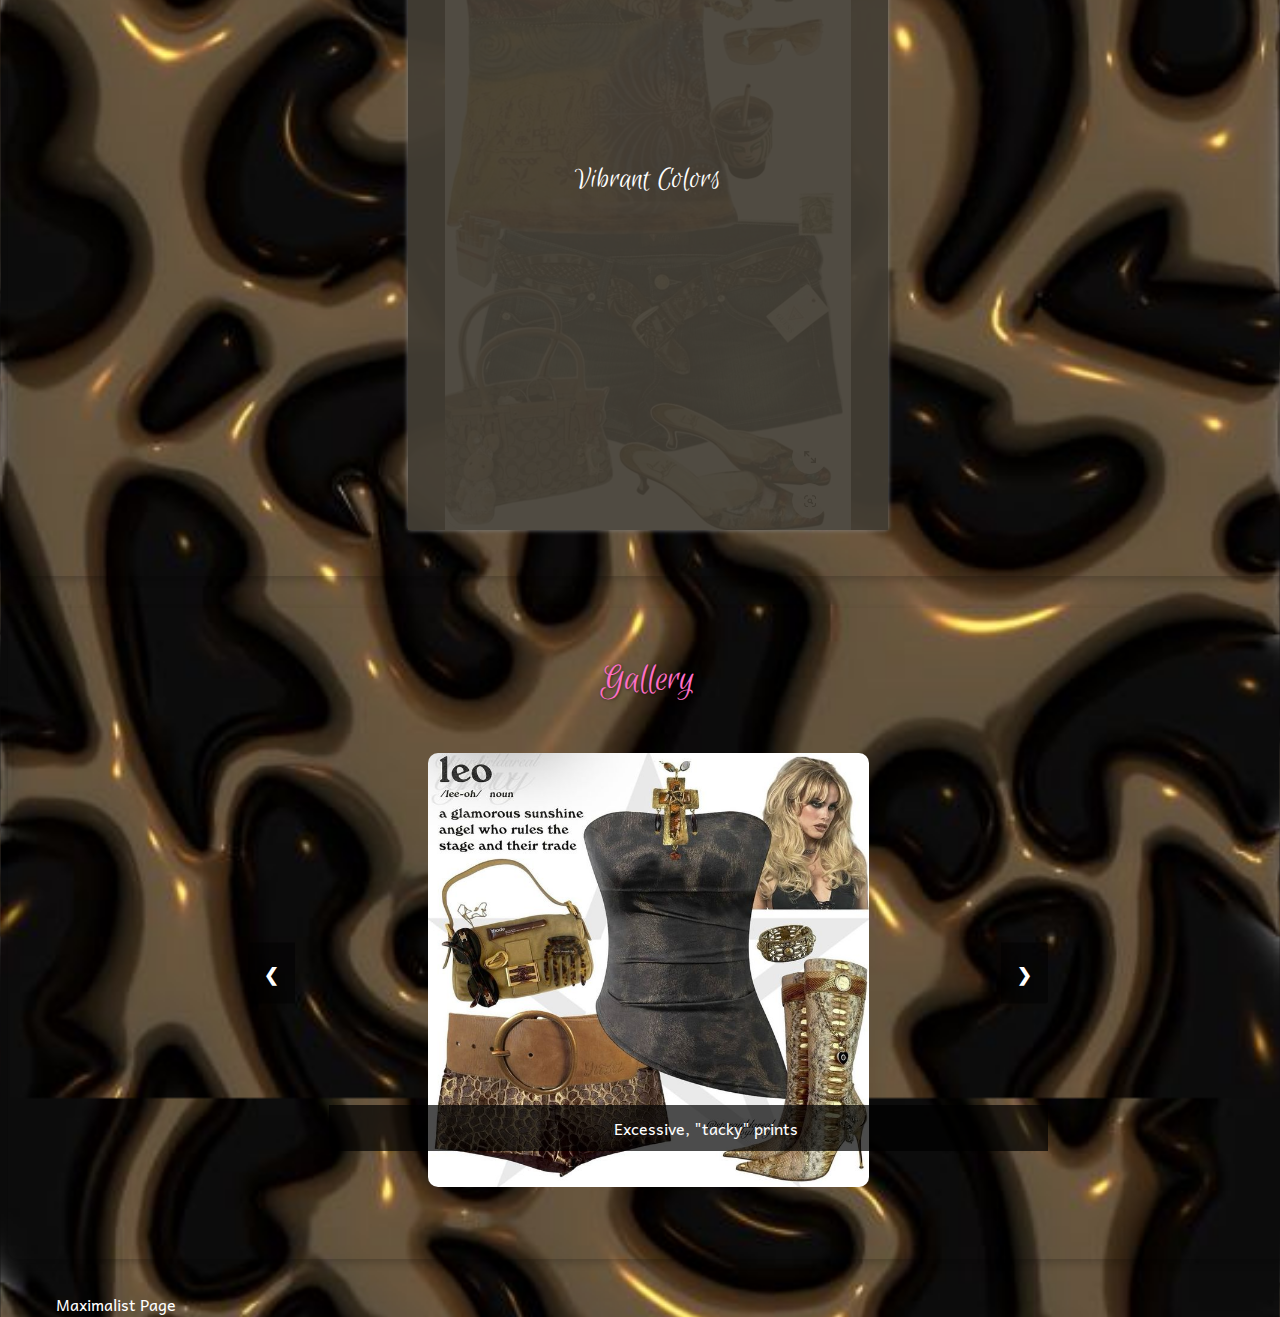
<file: maximalist.html>
<!DOCTYPE html>
<html lang="en">
<head>
    <meta charset="UTF-8">
    <meta name="viewport" content="width=device-width, initial-scale=1.0">
    <meta name="description" content="y2k aesthetic page">
    <title>maximalist aesthetic webpage</title>
    <link rel="stylesheet" href="css/style.css"> <!-- Link to an external CSS file -->
</head>
<body>
    <!-- Header Section -->
    <header>
        <nav>
            <ul>
                <li><a href="index.html">Home</a></li>
                <li><a href="y2k.html">y2k</a></li>
                <li><a href="blokecore.html">Bloke Core</a></li>
            </ul>
        </nav>
    </header>

    <main>
        <h1>Maximalist Aesthetic</h1>
        <!-- intro image -->
        <img src="images/max1.jpg" alt="maximalist main image" class="main-img"> 
        <section id="about">
            <h2>Overview</h2>
            <p>Maximalism is also a concept, in addition to an aesthetic and style. It emboldens the 
                "more is more" philosophy, characterized by unashamed excess and exuberance. It is the 
                epitome of opulence and audacity, with statement pieces, color designs, clashing textures, 
                mixed patterns, vibrant colors, and intense layering. Fashion wise, there is a heavy influence 
                of 1990s and 2000s fashion, with its experimentalist and rebellious nature. Personally, I am 
                most inspired by maximalist jewelry and accessorizing for my own personal style and how I incorporate 
                this aesthetic to be my own.
            </p>
        </section>

        <section id="elements">
            <h2>Key Elements:</h2>
            <div class="image-caption-container">

                <div id="layering" class="key-elements"></div>
                <div id="jewelry" class="key-elements"></div>
                <div id="vibrant" class="key-elements"></div>
                
            </div>
        </section>

        <section id="aesethetic-gallery">
            <h2>Gallery</h2>
            <div class="slideshow-container">
                <!-- Images -->
                <div class="slides fade">
                    <img src="images/max3.jpg" alt="max 1">
                    <p class="caption">Excessive, "tacky" prints</p>
                </div>
                <div class="slides fade">
                    <img src="images/max7.jpg" alt="max 2">
                    <p class="caption">Excessive stacks of jewelry</p>
                </div>
                <div class="slides fade">
                    <img src="images/max17.jpg" alt="max 3">
                    <p class="caption">Mixing prints with different textures, opulent accessories</p>
                </div>
                <div class="slides fade">
                    <img src="images/max8.jpg" alt="max 4">
                    <p class="caption">Statement piece stacking</p>
                </div>
                <div class="slides fade">
                    <img src="images/max6.jpg" alt="max 5">
                    <p class="caption">Statement pieces all combined together</p>
                </div>
                <div class="slides fade">
                    <img src="images/max9.jpg" alt="max 6">
                    <p class="caption">Intense stacking of jewelry, mixing metals</p>
                </div>
                <div class="slides fade">
                    <img src="images/max14.jpg" alt="max 7">
                    <p class="caption">Mixing of contrasting prints and colors, intense accessorizing</p>
                </div>
                <div class="slides fade">
                    <img src="images/max10.jpg" alt="max 8">
                    <p class="caption">Large, statement rings stacked together</p>
                </div>
                <div class="slides fade">
                    <img src="images/max15.jpg" alt="max 9">
                    <p class="caption">Contrasting colors and multiple statement pieces</p>
                </div>
                <div class="slides fade">
                    <img src="images/max11.jpg" alt="max 10">
                    <p class="caption">Large and unique statement pieces combined together</p>
                </div>
                <div class="slides fade">
                    <img src="images/max16.jpg" alt="max 11">
                    <p class="caption">Statement shoes, statement accessories, excessive outfit</p>
                </div>
                <div class="slides fade">
                    <img src="images/max5.jpg" alt="max 12">
                    <p class="caption">Insane stacking of large statement pieces</p>
                </div>
                <div class="slides fade">
                    <img src="images/max12.jpg" alt="max 13">
                    <p class="caption">Opulent stack of jewlery</p>
                </div>
        
                <!-- Navigation Buttons -->
                <a class="prev" onclick="changeSlide(-1)">&#10094;</a>
                <a class="next" onclick="changeSlide(1)">&#10095;</a>
            </div>
        </section>
    </main>

    <footer>
        <p>Maximalist Page</p>
    </footer>
    <script src="js/script.js"></script>
</body>
</html>
</file>
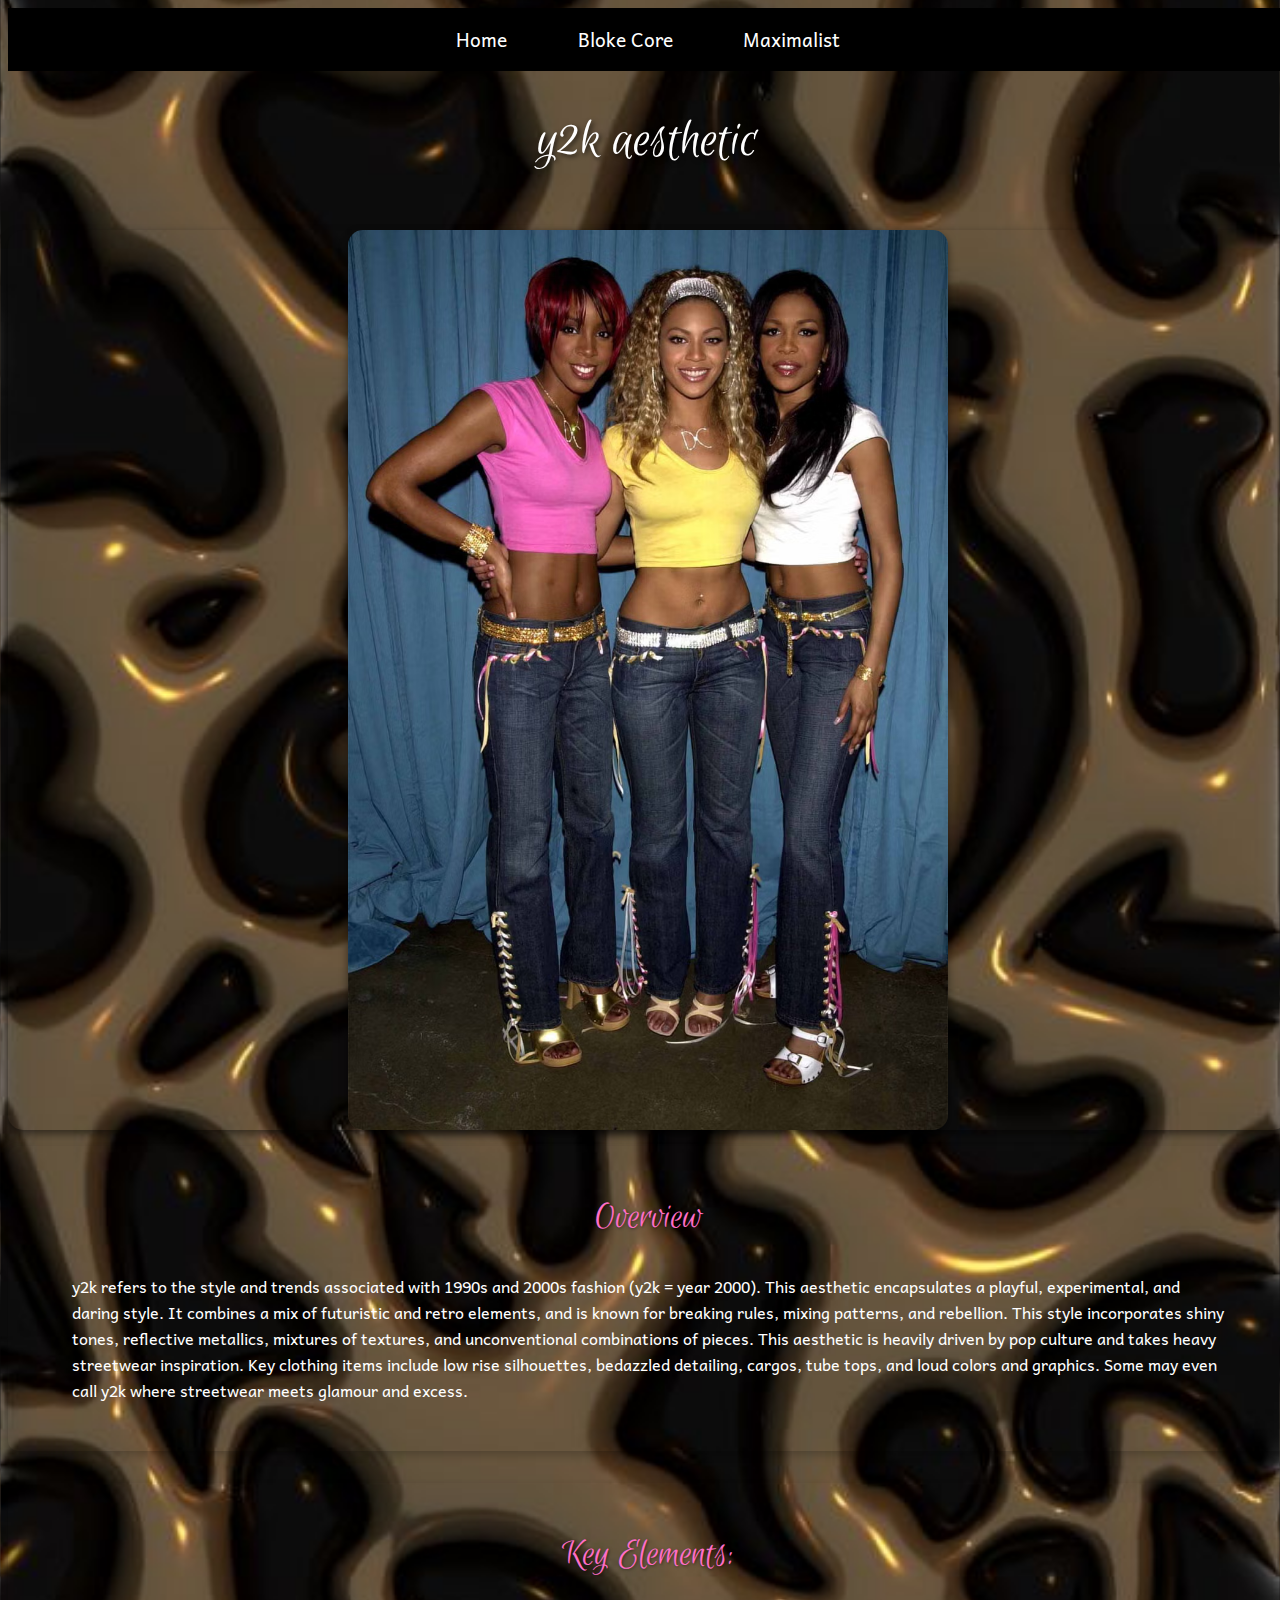
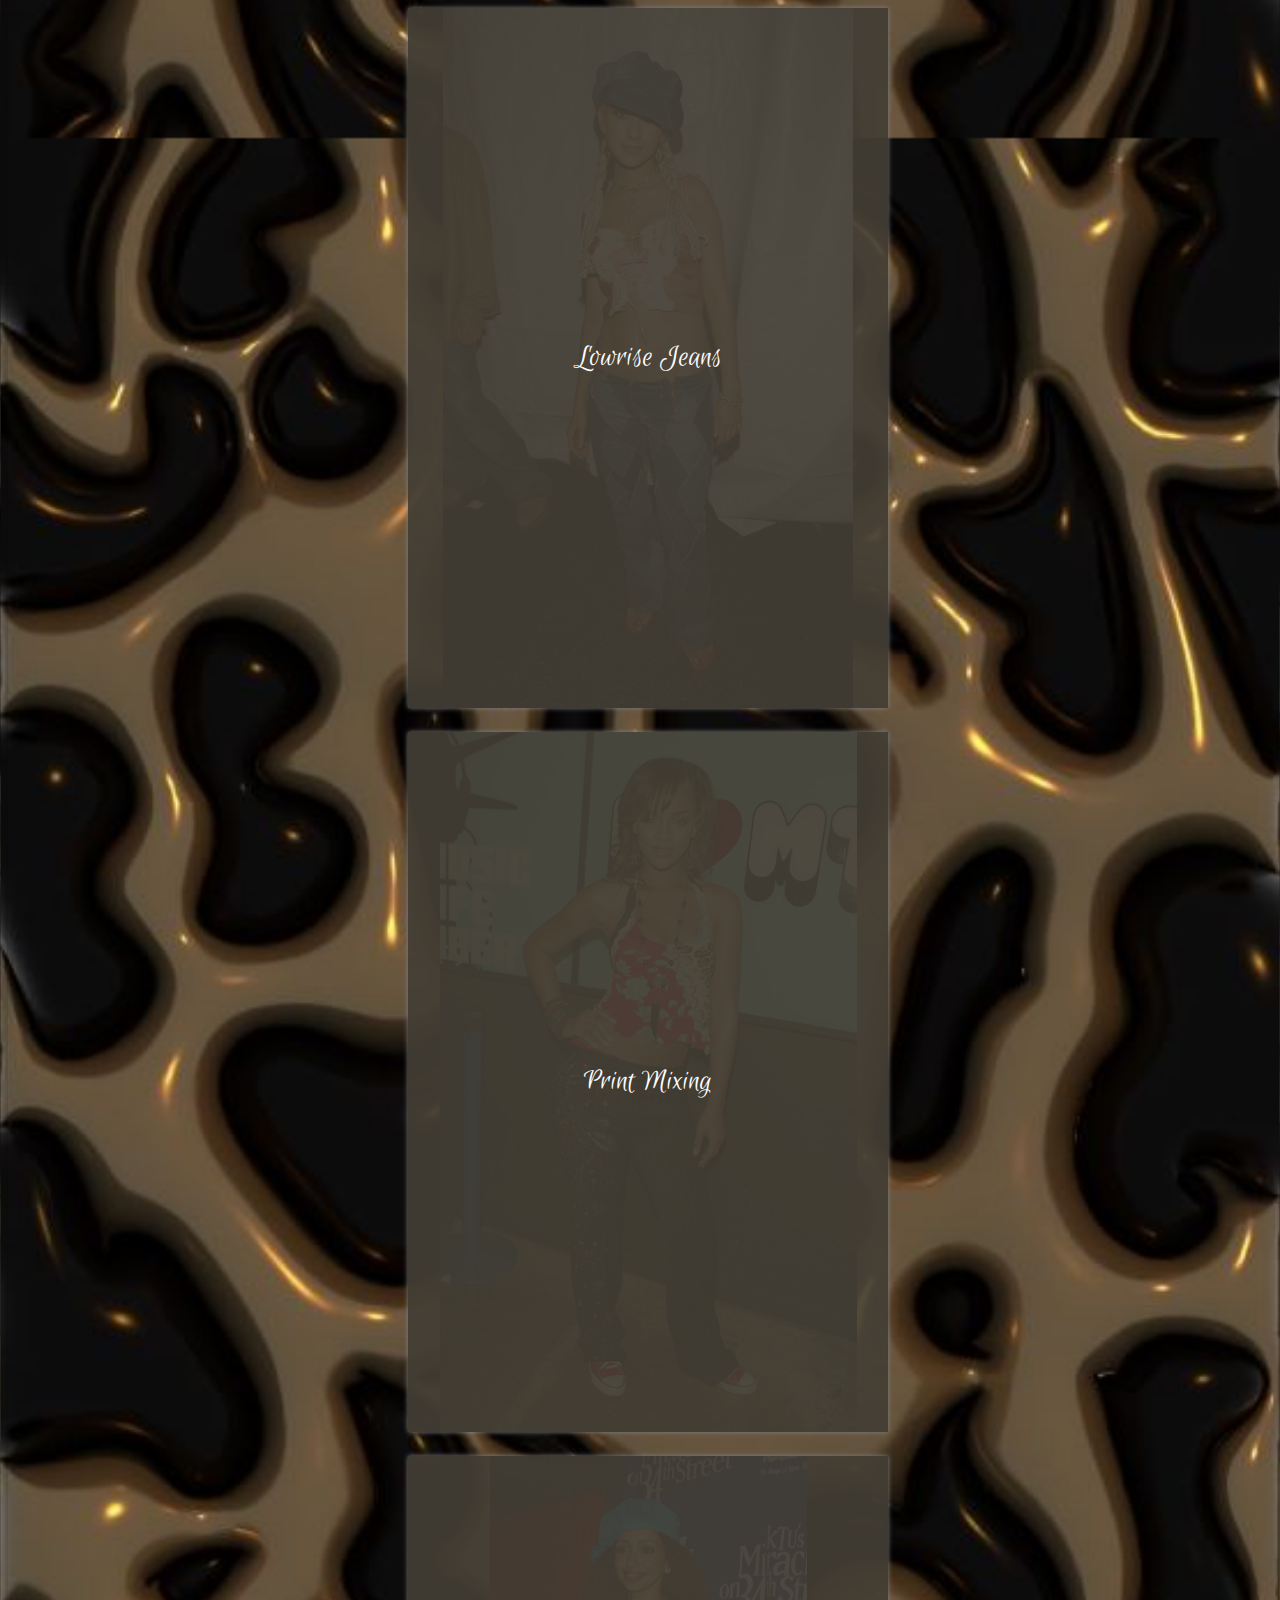
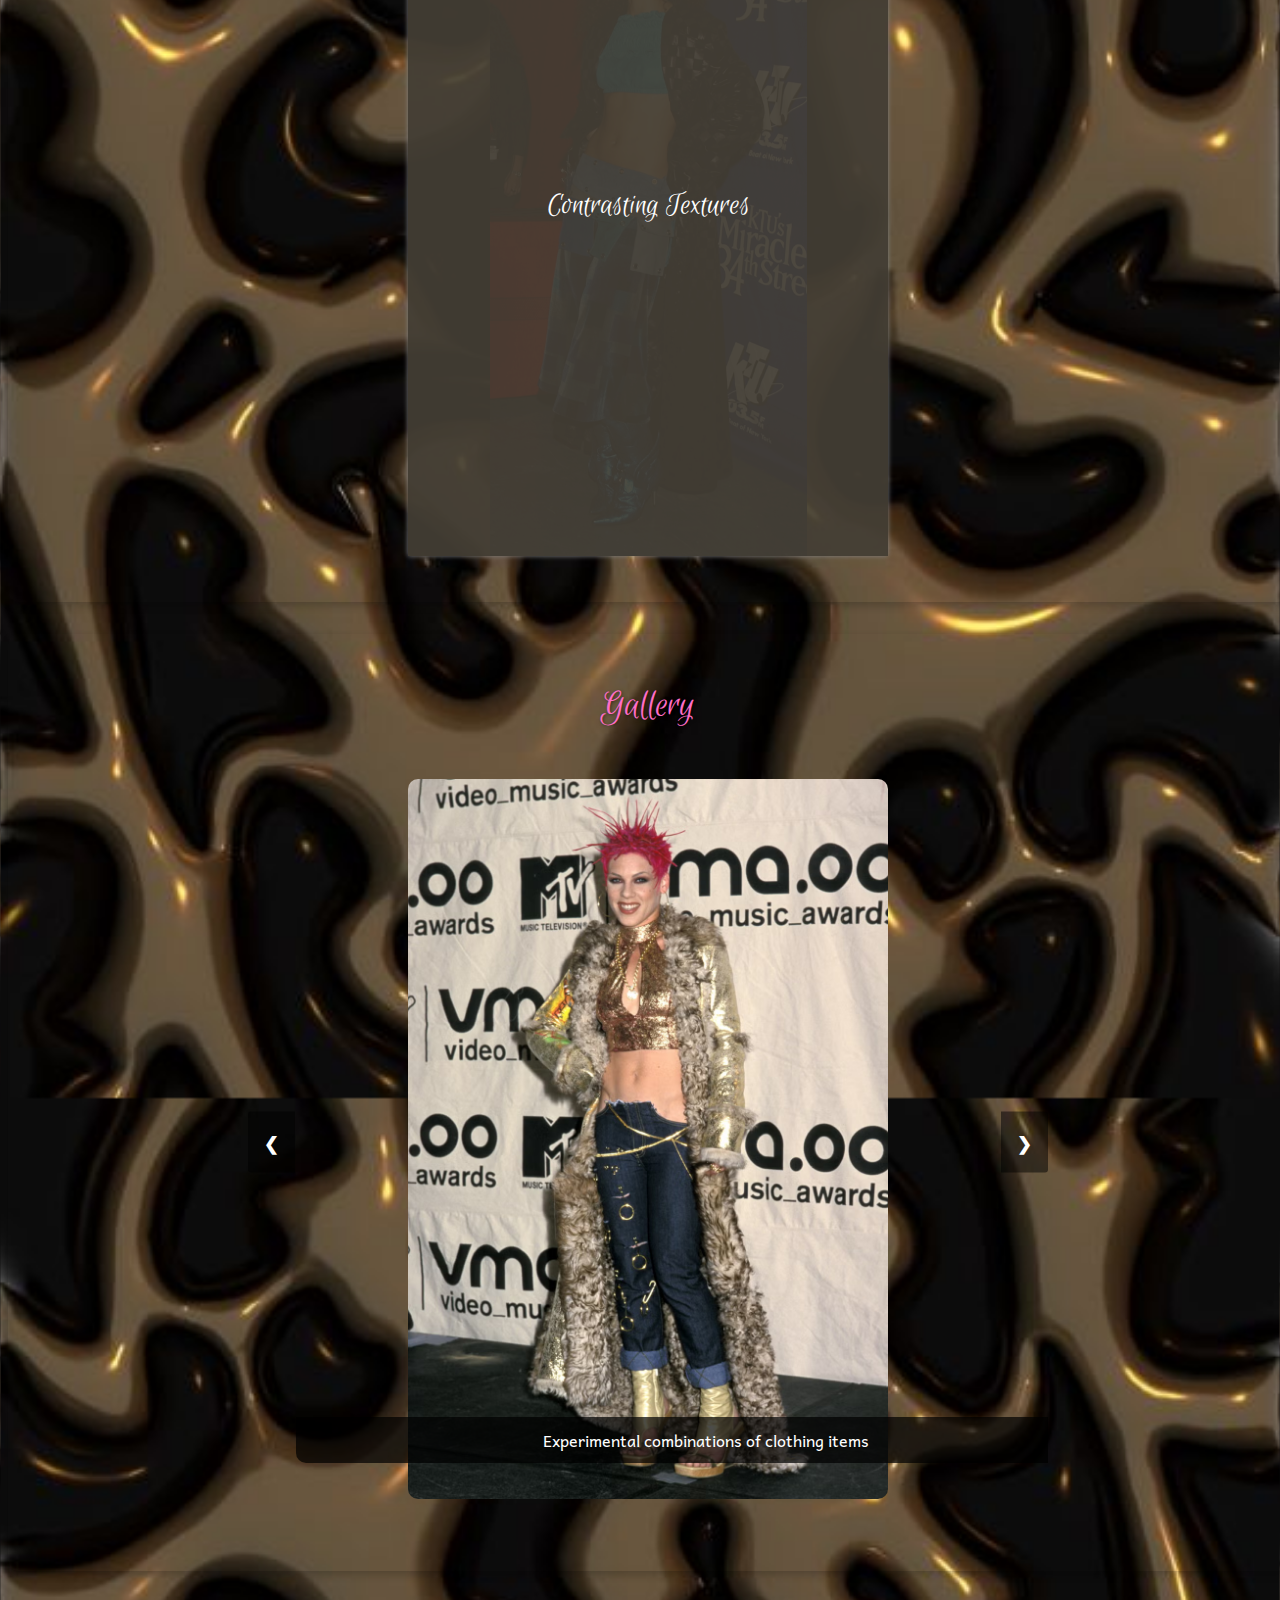
<file: y2k.html>
<!DOCTYPE html>
<html lang="en">
<head>
    <meta charset="UTF-8">
    <meta name="viewport" content="width=device-width, initial-scale=1.0">
    <meta name="description" content="y2k aesthetic page">
    <title>y2k aesthetic webpage</title>
    <link rel="stylesheet" href="css/style.css"> <!-- Link to an external CSS file -->
</head>
<body>
    <!-- Header Section -->
    <header>
        <nav>
            <ul>
                <li><a href="index.html">Home</a></li>
                <li><a href="blokecore.html">Bloke Core</a></li>
                <li><a href="maximalist.html">Maximalist</a></li>
            </ul>
        </nav>
    </header>

    <main>
        <h1>y2k aesthetic</h1>
        <!-- intro image -->
        <div class="main-img">
            <img src="images/y2k4.jpg" alt="y2k main image" class="main-img"> 
        </div>
        <section id="about">
            <h2>Overview</h2>
            <p>y2k refers to the style and trends associated with 1990s and 2000s fashion (y2k = year 2000). This 
                aesthetic encapsulates a playful, experimental, and daring style. It combines a mix of futuristic and 
                retro elements, and is known for breaking rules, mixing patterns, and rebellion. This style incorporates 
                shiny tones, reflective metallics, mixtures of textures, and unconventional combinations of pieces. This 
                aesthetic is heavily driven by pop culture and takes heavy streetwear inspiration. Key clothing items 
                include low rise silhouettes, bedazzled detailing, cargos, tube tops, and loud colors and graphics. Some 
                may even call y2k where streetwear meets glamour and excess.
            </p>
        </section>

        <section id="elements">
            <h2>Key Elements:</h2>
            <div class="image-caption-container">
                <div id="lowrise" class="key-elements"></div>
                <div id="print-mixing" class="key-elements"></div>
                <div id="contrasting-textures" class="key-elements"></div>
            </div>
        </section>

        <section id="aesethetic-gallery">
            <h2>Gallery</h2>
            <div class="slideshow-container">
                <!-- Images -->
                <div class="slides fade">
                    <img src="images/y2k3.jpg" alt="y2k look 1">
                    <p class="caption">Experimental combinations of clothing items</p>
                </div>
                <div class="slides fade">
                    <img src="images/y2k6.jpg" alt="y2k look 2">
                    <p class="caption">Micro mini low rise skirts</p>
                </div>
                <div class="slides fade">
                    <img src="images/y2k1.jpg" alt="y2k look 3">
                    <p class="caption">Modern runway look inspired by the 2000s</p>
                </div>
                <div class="slides fade">
                    <img src="images/y2k7.jpg" alt="y2k look 4">
                    <p class="caption">Unconventional combinations of items and metallic fabric</p>
                </div>
                <div class="slides fade">
                    <img src="images/y2k8.jpg" alt="y2k look 5">
                    <p class="caption">Paris Hilton, a 2000s fashion icon, in micro low rise shorts</p>
                </div>
                <div class="slides fade">
                    <img src="images/y2k9.jpg" alt="y2k look 6">
                    <p class="caption">Print mixing, low rise silhouettes, and excessive accessorizing</p>
                </div>
                <div class="slides fade">
                    <img src="images/y2k10.jpg" alt="y2k look 7">
                    <p class="caption">Matching sets and vibrant colors</p>
                </div>
                <div class="slides fade">
                    <img src="images/y2k11.jpg" alt="y2k look 8">
                    <p class="caption">Experimental combinations and silhouettes</p>
                </div>
                <div class="slides fade">
                    <img src="images/y2k12.jpg" alt="y2k look 9">
                    <p class="caption">Matching sets and fur animal print motifs</p>
                </div>
                <div class="slides fade">
                    <img src="images/y2k13.jpg" alt="y2k look 10">
                    <p class="caption">Rihanna in a low rise jean with graffiti detailing</p>
                </div>

        
                <!-- Navigation Buttons -->
                <a class="prev" onclick="changeSlide(-1)">&#10094;</a>
                <a class="next" onclick="changeSlide(1)">&#10095;</a>
            </div>
        </section>
    </main>

    <footer>
        <p>y2k page</p>
    </footer>
    <script src="js/script.js"></script>
</body>
</html>
</file>
<file: css/style.css>
/* import fonts */
@import url('https://fonts.googleapis.com/css2?family=Andika:ital,wght@0,400;0,700;1,400;1,700&family=Roboto+Condensed:ital,wght@0,100..900;1,100..900&display=swap');
@import url('https://fonts.googleapis.com/css2?family=Andika:ital,wght@0,400;0,700;1,400;1,700&family=Euphoria+Script&family=Roboto+Condensed:ital,wght@0,100..900;1,100..900&display=swap');

/* index.html color variables */
:root {
    --primary-color: #c51f9e;
    --secondary-color: #7c2073;
    --tertiary-color: #f1b9e9;
    --fourth-color: #f1eff5;
    --bg-color: black;
    --text-color: white;
    --text-color2: black;
    --link-color: rgb(135, 39, 90); 
}
/* y2k webpage variables */

/* bloke core webpage variables */

/* maximalist webpage variables */


/* root and basic styling */
body {
    font-family: 'Andika', sans-serif; 
    background-color: black;
    background-image: url(../images/bg1.jpg);
    height: 100vh; /* Full viewport height */
    width: 100%;   /* Full width */
    background-size: cover;
    background-repeat: repeat;
    background-position: center;
    color: var(--text-color);
}

h1, h2, h3 {
    font-family: 'Euphoria Script', cursive;
    text-align: center;
    font-weight: 400;
    font-style: normal;
}

h1 {
    font-size: 3.5em;
    margin-bottom: 1em;
    text-shadow: 2px 2px 5px rgba(0, 0, 0, 0.7);
}

h2 , h3 {
    font-size: 2.5em;
}
p {
    display: block;
    font-size: 1em;
    margin-block-start: 2em;
    margin-block-end: 2em;
    margin-left: 3em;
    margin-right: 3em;
}
.main-img {
    display: flex;
    justify-content: center; /* Centers horizontally */
    align-items: center; /* Centers vertically */
    height: 100vh; /* Full viewport height */
    margin: 1em auto;
    border-radius: 15px;
    box-shadow: 0 4px 8px rgba(0, 0, 0, 0.5);
}

/* min-width query for desktop view --> main view */

/* styling for nav bar */
/* Navigation Bar Styling */
header {
    background: black;
    padding: 1em 0;
}

header nav ul {
    list-style: none;
    display: flex; /* Makes the list items display in a horizontal row */
    justify-content: center; /* Centers the menu items */
    gap: 2em; /* Adds spacing between menu items */
    margin: 0;
    padding: 0;
    font-family: 'Andika', sans-serif;
}

header nav ul li {
    font-size: 1.2em;
}

header nav ul li a {
    color: #ffffff;
    text-decoration: none;
    padding: 0.5em 1em;
    border-radius: 5px;
    transition: background 0.3s ease, color 0.3s ease;
}

header nav ul li a:hover {
    background: #ffffff;
    color: #3f2b96;
}


/* styling for images with captions beside it */

/* pictures */

.key-elements {
    width: 60%;
    height: 700px;
    /* center content using flex box */
    display: flex;
    justify-content: center;
    align-items: center;
    background-size: contain;
    background-repeat: no-repeat; /* Prevent image tiling */
    background-position: center;
    position: relative;
    /* overlay */
    box-shadow: 0 0 0 400px inset, 0 0 5px grey;
    /* hover out transition */
    transition: box-shadow 1s;
    float: left;
    margin: 0 auto;
  }
  
  .key-elements::after {
    width: 100%;
    height: 100%;
    position: absolute;
    display: block;
    /* white-space: pre; */
    font-family: 'Euphoria Script', cursive;
    font-size: 2em;
    color: white;
    text-align: center;
    /* center content using flex box */
    display: flex;
    justify-content: center;
    align-items: center;
    z-index: 1;
    /* hover out transition */
    transition: opacity 1s .5s;
  }
  
  
  /* reveal picture on hover */
  
  .key-elements:hover {
    box-shadow: 0 0 0 5px inset, 0 0 5px grey, 0 0 10px grey inset;
    transition: box-shadow 1s;
  }
  
  
  /* hide caption on hover */
  
  .key-elements:hover::after {
    opacity: 0;
    transition: opacity .5s;
  }
  
  #lowrise {
    background-image: url(../images/y2k2.jpg);
    color: rgba(68, 62, 52, 0.935);
  }
  
  #lowrise::after {
    content: 'Lowrise Jeans';
  }
  
  #print-mixing {
    background-image: url(../images/y2k14.jpg);
    color: rgba(68, 62, 52, 0.935);
  }
  
  #print-mixing::after {
    content: 'Print Mixing'
  }
  
  #contrasting-textures {
    background-image: url(../images/y2k5.jpg);
    color: rgba(68, 62, 52, 0.935);
  }
  
  #contrasting-textures::after {
    content: 'Contrasting Textures'
  }
  
  /* bloke core webpage key elements */
  #jersey {
    background-image: url(../images/bloke12.jpg);
    color: rgba(68, 62, 52, 0.935);
  }
  
  #jersey::after {
    content: 'Vintage Soccer Jerseys';
  }

  #denim {
    background-image: url(../images/bloke11.jpg);
    color: rgba(68, 62, 52, 0.935);
  }
  
  #denim::after {
    content: 'Vintage, baggy denim';
  }

  #soccer-shoes {
    background-image: url(../images/bloke5.jpg);
    color: rgba(68, 62, 52, 0.935);
  }
  
  #soccer-shoes::after {
    content: 'Flat, indoor cleat inspired shoes';
  }

  /* maximalist webpage key elements */
  #layering {
    background-image: url(../images/max2.jpg);
    color: rgba(68, 62, 52, 0.935);
  }
  
  #layering::after {
    content: 'Intense Layering';
  }

  #jewelry {
    background-image: url(../images/max4.jpg);
    color: rgba(68, 62, 52, 0.935);
  }
  
  #jewelry::after {
    content: 'Excessive, stacked jewelry';
  }

  #vibrant {
    background-image: url(../images/max18.jpg);
    color: rgba(68, 62, 52, 0.935);
  }
  
  #vibrant::after {
    content: 'Vibrant Colors';
  }


.image-caption-container {
    max-width: 800px;
    margin: 20px auto;
    padding: 10px;
    display: flex;
    flex-direction: column;
    gap: 1.5em;
}


/* For smaller screens */
@media (min-width: 601px) {
    .image-caption-pair {
        flex-direction: row;
    }

    .image-caption-pair img {
        width: 40%;
        border-right: 1px solid #ddd;
        border-bottom: none;
    }
}

/* Default for mobile-first (smaller screens) */
.image-caption-pair {
    flex-direction: column;
}
/* styling for section part of the aesthetic webpages */
section {
    margin-bottom: 2em;
    padding: 1em;
    border-radius: 10px;
    box-shadow: 0 4px 8px rgba(0, 0, 0, 0.2);
}

section h2 {
    color: #ff6ec7;
    margin-bottom: 0.5em;
    text-shadow: 1px 1px 3px rgba(0, 0, 0, 0.5);
}


/* styling for click through slideshow/image gallery for  */
.slideshow-container {
    position: relative;
    max-width: 800px;
    margin: 50px auto;
    border-radius: 10px;
    overflow: hidden;
    /* box-shadow: 0 4px 8px rgba(0, 0, 0, 0.2); */
    display: flex;
    justify-content: center;
    align-items: center;
    padding: 0;
    width: auto;
}

.slides {
    display: none;
    position: relative;
    text-align: center;
}

.slides img {
    width: 60%;
    height: auto;
    border-radius: 10px;
    /* box-shadow: 0 4px 8px rgba(0, 0, 0, 0.5); */
}

.slides .caption {
    position: absolute;
    bottom: 10px;
    left: 0;
    width: 100%;
    text-align: center;
    background: rgba(0, 0, 0, 0.7);
    color: #ffffff;
    padding: 10px;
    font-size: 1em;
    border-radius: 0 0 10px 10px;
    margin-top: 10px;
}

.prev, .next {
    cursor: pointer;
    position: absolute;
    top: 50%;
    transform: translateY(-50%);
    width: auto;
    padding: 16px;
    /* margin-top: -22px; */
    color: white;
    font-weight: bold;
    font-size: 18px;
    background-color: rgba(0, 0, 0, 0.5);
    border: none;
    border-radius: 0 3px 3px 0;
    user-select: none;
    z-index: 10;
}

.prev {
    left: 0;
    border-radius: 3px 0 0 3px;
}

.next {
    right: 0;
    border-radius: 0 3px 3px 0;
}

.prev:hover, .next:hover {
    background-color: rgba(0, 0, 0, 0.8);
}

/* styling for outfit gallery */
#my-outfits {
    text-align: center;
    margin: 2em 0;
}

.outfit-gallery {
    display: flex;
    flex-direction: column;
    gap: 1em;
}

.outfit-row {
    display: flex;
    justify-content: center;
    gap: 1em;
}

.outfit-row img {
    width: 55%;
    max-width: 300px; /* Optional: limit the image size */
    height: auto;
    border: 1px solid #ddd;
    border-radius: 5px;
    box-shadow: 2px 2px 5px rgba(0, 0, 0, 0.1);
    transition: transform 0.2s ease-in-out;
    margin: 20px;
}

.outfit-row img:hover {
    transform: scale(1.05); /* Slight zoom effect on hover */
}

/* styling for the designer section */
/* Inspirational Designers Section */
#inspirational-designers {
    margin: 2em 0;
    text-align: center;
}

.designer-section {
    margin-bottom: 2em;
}

.designer-section h3 {
    margin-bottom: 0.5em;
}

.designer-gallery figure {
    margin: 1em auto;
    max-width: 600px; /* Optional: limit the width of the image and caption */
}

.designer-gallery img {
    width: 100%; /* Ensures the image scales to fit the figure */
    height: auto;
    border: 5px solid #ddd;
    border-radius: 10px;
    box-shadow: 2px 2px 5px rgba(0, 0, 0, 0.1);
    transition: transform 0.2s ease-in-out;
}

.designer-gallery img:hover {
    transform: scale(1.03); /* Slight zoom effect on hover */
}

.designer-gallery figcaption {
    margin-top: 1em;
    margin-bottom: 3em;
    font-size: 0.9em;
    color: white;
    text-align: center;
}

@media (prefers-reduced-motion: reduce) {
    /* disable transitions */
    * {
        transition: none; /* Removes all transitions */
        animation: none; /* Removes all animations */
    }

    /* for image hover effects */
    .key-elements:hover {
        box-shadow: 0 0 0 400px inset, 0 0 5px grey;
    }

    .key-elements:hover::after {
        opacity: 1; /* Keep caption visible instead of fading */
    }

    /* for slideshow navigation */
    .prev, .next {
        transition: none;
    }

    .prev:hover, .next:hover {
        background-color: rgba(0, 0, 0, 0.5); /* No hover change */
    }

    /* for outfit gallery hover effect */
    .outfit-row img:hover {
        transform: none; /* Disable zoom effect */
    }

    /* for designer gallery hover effect */
    .designer-gallery img:hover {
        transform: none; /* Disable zoom effect */
    }
}
</file>
